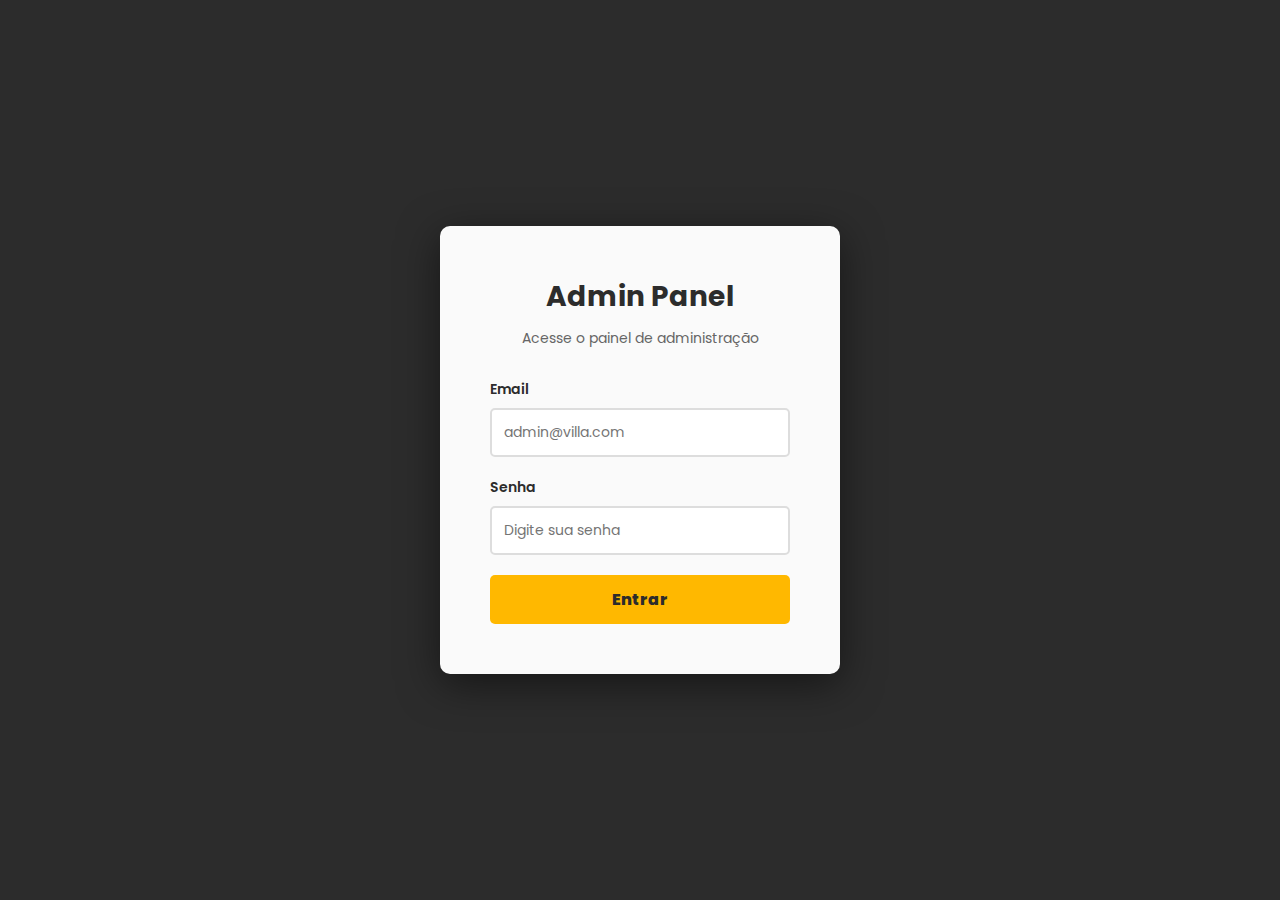
<file: admin-dashboard.html>
<!DOCTYPE html>
<html lang="pt-BR">
<head>
  <meta charset="UTF-8">
  <meta name="viewport" content="width=device-width, initial-scale=1.0">
  <title>Admin - Villa Agency</title>
  <link href="https://fonts.googleapis.com/css2?family=Poppins:wght@100;200;300;400;500;600;700;800;900&display=swap" rel="stylesheet">
  <link href="vendor/bootstrap/css/bootstrap.min.css" rel="stylesheet">
  <link rel="stylesheet" href="assets/css/fontawesome.css">
  <link rel="stylesheet" href="assets/css/templatemo-villa-agency.css">
  <style>
    :root {
      --accent: #ff6b35;
      --accent-dark: #e64a19;
      --panel-bg: rgba(255, 255, 255, 0.95);
      --card-bg: #ffffff;
      --text: #11131a;
      --muted: #5f6572;
      --border: #eceff4;
      --shadow: 0 25px 60px rgba(15, 22, 36, 0.12);
    }

    *,
    *::before,
    *::after {
      box-sizing: border-box;
    }

    body {
      margin: 0;
      font-family: 'Poppins', 'Segoe UI', sans-serif;
      background: linear-gradient(180deg, #f4f6fb 0%, #fdf0e6 60%, #f8f9ff 100%);
      color: var(--text);
      min-height: 100vh;
    }

    h1,
    h2,
    h3,
    h4,
    h5,
    h6 {
      margin: 0;
      font-weight: 600;
    }

    p {
      margin: 0;
      color: var(--muted);
    }

    button {
      font-family: inherit;
    }

    .admin-panel {
      display: grid;
      grid-template-columns: 280px 1fr;
      gap: 40px;
      min-height: 100vh;
      padding: 60px 48px;
    }

    .admin-sidebar {
      background: rgba(19, 23, 35, 0.95);
      border-radius: 28px;
      padding: 32px 24px;
      position: sticky;
      top: 30px;
      align-self: start;
      height: fit-content;
      box-shadow: 0 25px 60px rgba(12, 18, 31, 0.35);
    }

    .sidebar-title {
      color: #fff;
      font-size: 1.15rem;
      letter-spacing: 0.3px;
      margin-bottom: 24px;
      font-weight: 600;
    }

    .admin-sidebar a {
      display: flex;
      align-items: center;
      gap: 12px;
      color: #cfd4df;
      padding: 14px 16px;
      text-decoration: none;
      border-radius: 12px;
      font-weight: 500;
      margin-bottom: 6px;
      transition: all 0.3s ease;
    }

    .admin-sidebar a i {
      width: 20px;
      text-align: center;
    }

    .admin-sidebar a:hover,
    .admin-sidebar a.active {
      background: rgba(255, 255, 255, 0.08);
      color: #fff;
      border-left: 4px solid var(--accent);
      padding-left: 12px;
    }

    .logout-btn {
      display: block;
      width: calc(100% - 48px);
      margin: 30px auto 0;
      border-radius: 12px;
      border: none;
      font-weight: 600;
      padding: 12px 0;
      background: var(--accent);
      color: #fff;
      box-shadow: 0 12px 25px rgba(255, 99, 71, 0.3);
    }

    .admin-content {
      background: var(--panel-bg);
      border-radius: 32px;
      padding: 32px;
      box-shadow: var(--shadow);
      width: 100%;
    }

    .content-wrapper {
      max-width: 1200px;
      margin: 0 auto;
    }

    .admin-header {
      display: flex;
      justify-content: space-between;
      align-items: center;
      gap: 20px;
      flex-wrap: wrap;
      margin-bottom: 24px;
    }

    .eyebrow {
      text-transform: uppercase;
      letter-spacing: 0.2em;
      font-size: 0.75rem;
      color: var(--accent);
      margin-bottom: 6px;
    }

    .message {
      margin: 0 0 20px;
      padding: 14px 20px;
      border-radius: 12px;
      font-weight: 500;
      display: none;
    }

    .message.success {
      background: #e4f7ed;
      color: #1b6b28;
      display: block;
    }

    .message.error {
      background: #ffe6e9;
      color: #921c29;
      display: block;
    }

    .stats-grid {
      display: grid;
      grid-template-columns: repeat(auto-fit, minmax(210px, 1fr));
      gap: 18px;
      margin-bottom: 32px;
    }

    .stat-card {
      background: var(--card-bg);
      border-radius: 20px;
      padding: 20px;
      border: 1px solid var(--border);
      box-shadow: 0 20px 40px rgba(16, 24, 38, 0.08);
    }

    .stat-card .value {
      font-size: 2rem;
      color: var(--text);
      margin: 8px 0 6px;
    }

    .stat-card .label,
    .stat-card .muted-text {
      font-size: 0.9rem;
      color: var(--muted);
    }

    .btn-primary,
    .btn-secondary {
      cursor: pointer;
      transition: all 0.3s ease;
      border-radius: 999px;
      padding: 10px 26px;
      font-size: 0.95rem;
      border: none;
      font-weight: 600;
    }

    .btn-primary {
      background: linear-gradient(135deg, var(--accent), var(--accent-dark));
      color: #fff;
      box-shadow: 0 14px 30px rgba(255, 99, 71, 0.3);
    }

    .btn-primary:hover {
      transform: translateY(-1px);
      box-shadow: 0 18px 35px rgba(255, 99, 71, 0.35);
    }

    .btn-primary:focus-visible {
      outline: 2px solid rgba(255, 99, 71, 0.6);
      outline-offset: 3px;
    }

    .btn-secondary {
      background: transparent;
      border: 1px solid rgba(255, 99, 71, 0.35);
      color: var(--accent-dark);
    }

    .btn-secondary:hover {
      border-color: var(--accent);
      color: var(--accent);
    }

    .panel-section {
      margin-top: 20px;
      display: none;
    }

    .panel-section.active {
      display: block;
    }

    .section-heading h2 {
      margin-bottom: 6px;
    }

    .section-heading p {
      color: var(--muted);
      font-size: 0.95rem;
    }

    .form-section {
      background: var(--card-bg);
      padding: 28px;
      border-radius: 20px;
      box-shadow: 0 20px 40px rgba(21, 30, 40, 0.08);
      border: 1px solid #f0f0f5;
      margin-bottom: 26px;
    }

    .grid-2 {
      display: grid;
      grid-template-columns: repeat(auto-fit, minmax(220px, 1fr));
      gap: 16px;
    }

    .form-group label {
      font-weight: 500;
      color: var(--text);
      margin-bottom: 6px;
      display: block;
    }

    .form-group input,
    .form-group select {
      width: 100%;
      padding: 12px 14px;
      border-radius: 12px;
      border: 1px solid var(--border);
      background: #fafbff;
      font-size: 0.95rem;
    }

    .form-group input:focus,
    .form-group select:focus {
      outline: none;
      border-color: var(--accent);
      box-shadow: 0 0 0 3px rgba(255, 111, 73, 0.2);
      background: #fff;
    }

    .property-card {
      background: var(--card-bg);
      border-radius: 20px;
      padding: 18px;
      border: 1px solid var(--border);
      box-shadow: 0 20px 35px rgba(15, 24, 40, 0.08);
      display: flex;
      flex-direction: column;
      gap: 16px;
    }

    .property-card-main {
      display: flex;
      gap: 18px;
      align-items: flex-start;
    }

    .property-card img {
      width: 140px;
      height: 110px;
      border-radius: 16px;
      object-fit: cover;
      flex-shrink: 0;
      background: #f0f0f5;
    }

    .property-info h5 {
      font-size: 1.15rem;
      color: var(--text);
      margin-bottom: 6px;
    }

    .property-info .price {
      color: var(--accent-dark);
      font-weight: 600;
      margin-bottom: 6px;
    }

    .property-category {
      display: inline-block;
      font-size: 0.75rem;
      padding: 4px 10px;
      border-radius: 999px;
      background: rgba(255, 111, 73, 0.15);
      color: var(--accent-dark);
      margin-bottom: 8px;
      letter-spacing: 0.4px;
      text-transform: uppercase;
    }

    .property-info p {
      margin-bottom: 4px;
      font-size: 0.9rem;
      color: var(--muted);
    }

    .property-card-footer {
      display: flex;
      justify-content: space-between;
      gap: 16px;
      flex-wrap: wrap;
      align-items: center;
    }

    .property-meta {
      font-size: 0.85rem;
      color: var(--muted);
      margin-bottom: 2px;
    }

    .btn-delete {
      background: #d32f2f;
      color: #fff;
      padding: 9px 24px;
      border: none;
      border-radius: 12px;
    }

    .btn-delete:hover {
      background: #b71c1c;
    }

    .btn-edit {
      background: #2196f3;
      color: #fff;
      padding: 9px 24px;
      border: none;
      border-radius: 12px;
      margin-right: 8px;
    }

    .btn-edit:hover {
      background: #1976d2;
    }

    .cards-grid {
      display: grid;
      grid-template-columns: repeat(auto-fit, minmax(280px, 1fr));
      gap: 20px;
      margin-top: 10px;
    }

    .contracts-grid {
      display: grid;
      grid-template-columns: repeat(auto-fit, minmax(320px, 1fr));
      gap: 24px;
      margin-top: 12px;
    }

    .contracts-list {
      margin-top: 26px;
      display: grid;
      grid-template-columns: repeat(auto-fit, minmax(320px, 1fr));
      gap: 24px;
    }

    .contract-card {
      background: var(--card-bg);
      border: 1px solid var(--border);
      border-radius: 20px;
      padding: 20px;
      box-shadow: 0 15px 30px rgba(12, 16, 26, 0.08);
      display: flex;
      flex-direction: column;
      gap: 10px;
    }

    .contract-card strong {
      font-size: 1rem;
      color: var(--text);
      display: block;
      margin-bottom: 4px;
    }

    .contract-card .contract-number {
      font-size: 0.75rem;
      letter-spacing: 0.2em;
      text-transform: uppercase;
      color: var(--muted);
      display: inline-block;
      margin-bottom: 4px;
    }

    .contract-meta {
      font-size: 0.9rem;
      color: var(--muted);
    }

    .empty-state {
      color: var(--muted);
      font-size: 1rem;
      text-align: center;
      padding: 30px 10px;
      background: #fff8f3;
      border-radius: 16px;
      border: 1px dashed rgba(255, 111, 73, 0.4);
    }

    .customer-table {
      width: 100%;
      border-collapse: collapse;
      min-width: 320px;
    }

    .customer-table thead {
      background: #171c2b;
      color: #fff;
    }

    .customer-table th,
    .customer-table td {
      padding: 16px;
      text-align: left;
    }

    .customer-table tbody tr {
      border-bottom: 1px solid var(--border);
    }

    .customer-table tbody tr:last-child {
      border-bottom: none;
    }

    .customer-table tbody tr:hover {
      background: #fdf2ec;
    }

    .table-responsive {
      overflow-x: auto;
      border-radius: 18px;
      border: 1px solid #f0f0f5;
      background: #fff;
      box-shadow: 0 20px 45px rgba(12, 16, 24, 0.08);
    }

    @media (max-width: 1040px) {
      .admin-panel {
        grid-template-columns: 260px 1fr;
        padding: 40px 32px;
      }
    }

    @media (max-width: 768px) {
      .admin-panel {
        grid-template-columns: 1fr;
        padding: 30px 20px;
      }

      .admin-sidebar {
        position: relative;
        width: 100%;
        top: auto;
        box-shadow: 0 20px 40px rgba(12, 16, 24, 0.12);
        order: 2;
        margin-top: 20px;
      }

      .admin-content {
        order: 1;
        padding: 24px;
      }

      .property-card-main {
        flex-direction: column;
        align-items: flex-start;
      }

      .property-card img {
        width: 100%;
        height: 170px;
      }

      .property-card-footer {
        flex-direction: column;
        align-items: flex-start;
      }
    }
  </style>
</head>
<body>

<div class="admin-panel">
  <div class="admin-sidebar">
    <h3 class="sidebar-title">Painel Administrativo</h3>
    <a href="#" class="menu-item active" data-section="properties">
      <i class="fas fa-home"></i> Gerenciar Imóveis
    </a>
    <a href="#" class="menu-item" data-section="customers">
      <i class="fas fa-users"></i> Visualizar Clientes
    </a>
    <a href="#" class="menu-item" data-section="contracts">
      <i class="fas fa-file-contract"></i> Gerenciar Contratos
    </a>
    <a href="#" class="menu-item" data-section="brokers">
      <i class="fas fa-user-tie"></i> Gerenciar Corretores
    </a>
    
    <button class="btn-primary logout-btn" onclick="logout()">
      <i class="fas fa-sign-out-alt"></i> Logout
    </button>
  </div>

  <div class="admin-content">
    
    <div class="content-wrapper">
    
      <div class="admin-header">
        <div>
          <p class="eyebrow">Painel operacional</p>
          <h1>Painel de Administrador</h1>
        </div>
        <button type="button" class="btn-secondary" onclick="refreshDashboard()">Sincronizar painel</button>
      </div>

      <div class="message" id="message"></div>

      <div class="stats-grid">
        <!-- Cards de estatísticas podem ser ativados no futuro -->
      </div>

      <div class="panel-section active" id="properties-section">
        <div class="section-heading">
          <h2>Gerenciar Imóveis</h2>
          <p>Cadastre novos imóveis, acompanhe o catálogo e remova registros quando necessário.</p>
        </div>
        
        <div class="form-section">
          <h3 id="form-title">Adicionar Novo Imóvel</h3>
          <input type="hidden" id="property-id">
          <div class="grid-2">
            <div class="form-group">
              <label for="title">Título</label>
              <input type="text" id="title" placeholder="Ex: 18 Old Street Miami">
            </div>
            <div class="form-group">
              <label for="price">Preço</label>
              <input type="text" id="price" placeholder="Ex: $2.264.000">
            </div>
          </div>
          <div class="grid-2">
            <div class="form-group">
              <label for="category">Categoria</label>
              <input type="text" id="category" placeholder="Ex: Luxury Villa">
            </div>
            <div class="form-group">
              <label for="type">Tipo de Filtro</label>
              <select id="type">
                <option value="adv">Apartamento</option>
                <option value="str">Casa</option>
                
              </select>
            </div>
          </div>
          <div class="grid-2">
            <div class="form-group">
              <label for="bedrooms">Quartos</label>
              <input type="number" id="bedrooms" value="4">
            </div>
            <div class="form-group">
              <label for="bathrooms">Banheiros</label>
              <input type="number" id="bathrooms" value="3">
            </div>
          </div>
          <div class="grid-2">
            <div class="form-group">
              <label for="area">Área (ex: 225m2)</label>
              <input type="text" id="area" placeholder="Ex: 225m2">
            </div>
            <div class="form-group">
              <label for="floor">Andar</label>
              <input type="text" id="floor" placeholder="Ex: 3">
            </div>
          </div>
          <div class="grid-2">
            <div class="form-group">
              <label for="parking">Vagas de Garagem</label>
              <input type="text" id="parking" placeholder="Ex: 6 spots">
            </div>
            <div class="form-group">
              <label for="image">URL da Imagem</label>
              <input type="text" id="image" placeholder="Ex: assets/images/property-01.jpg">
            </div>
          </div>
          <div class="form-group">
            <label for="description">Descrição do Imóvel</label>
            <textarea id="description" rows="3" placeholder="Resumo do imóvel para a página de detalhes" style="width: 100%; border-radius: 12px; border: 1px solid var(--border); padding: 12px 14px; background:#fafbff; font-size:0.95rem;"></textarea>
          </div>
          <button class="btn-primary" id="submit-btn" onclick="submitProperty()">Adicionar Imóvel</button>
          <button class="btn-secondary" id="cancel-btn" onclick="cancelEdit()" style="display: none;">Cancelar</button>
        </div>

        <h3>Imóveis Cadastrados</h3>
        <div id="properties-list" class="cards-grid"></div>
      </div>

      <div class="panel-section" id="customers-section">
        <div class="section-heading">
          <h2>Clientes Cadastrados</h2>
          <p>Últimos cadastros e contatos armazenados</p>
        </div>
        <div class="table-responsive">
          <table class="customer-table">
            <thead>
              <tr>
                <th>Email</th>
                <th>Data de Cadastro</th>
              </tr>
            </thead>
            <tbody id="customers-list">
            </tbody>
          </table>
        </div>
      </div>

      <div class="panel-section" id="contracts-section">
        <div class="section-heading">
          <h2>Contratos administrativos</h2>
          <p>Registre contratos de venda ou aluguel sem impactar diretamente a página pública.</p>
        </div>

        <div class="contracts-grid">
          <div class="form-section contract-form">
            <h3>Contrato de Venda</h3>
            <div class="grid-2">
              <div class="form-group">
                <label for="contract-sale-number">Número do contrato</label>
                <input type="text" id="contract-sale-number" placeholder="Ex: VEN-0041">
              </div>
              <div class="form-group">
                <label for="contract-sale-client">Comprador</label>
                <input type="text" id="contract-sale-client" placeholder="Nome do comprador">
              </div>
            </div>
            <div class="grid-2">
              <div class="form-group">
                <label for="contract-sale-property">Propriedade</label>
                <input type="text" id="contract-sale-property" placeholder="Referência do imóvel">
              </div>
              <div class="form-group">
                <label for="contract-sale-value">Valor da venda</label>
                <input type="text" id="contract-sale-value" placeholder="Ex: $1.250.000">
              </div>
            </div>
            <div class="grid-2">
              <div class="form-group">
                <label for="contract-sale-closing">Data de fechamento</label>
                <input type="date" id="contract-sale-closing">
              </div>
              <div class="form-group">
                <label for="contract-sale-notes">Observações</label>
                <input type="text" id="contract-sale-notes" placeholder="Ex: pagamento em parcelas">
              </div>
            </div>
            <button class="btn-primary" onclick="addSaleContract()">Cadastrar contrato de venda</button>
          </div>

          <div class="form-section contract-form">
            <h3>Contrato de Aluguel</h3>
            <div class="grid-2">
              <div class="form-group">
                <label for="contract-rent-number">Número do contrato</label>
                <input type="text" id="contract-rent-number" placeholder="Ex: ALU-203">
              </div>
              <div class="form-group">
                <label for="contract-rent-client">Inquilino</label>
                <input type="text" id="contract-rent-client" placeholder="Nome do inquilino">
              </div>
            </div>
            <div class="grid-2">
              <div class="form-group">
                <label for="contract-rent-property">Propriedade</label>
                <input type="text" id="contract-rent-property" placeholder="Referência do imóvel">
              </div>
              <div class="form-group">
                <label for="contract-rent-rent-value">Valor mensal</label>
                <input type="text" id="contract-rent-rent-value" placeholder="Ex: $4.200">
              </div>
            </div>
            <div class="grid-2">
              <div class="form-group">
                <label for="contract-rent-start">Data de início</label>
                <input type="date" id="contract-rent-start">
              </div>
              <div class="form-group">
                <label for="contract-rent-end">Data de término</label>
                <input type="date" id="contract-rent-end">
              </div>
            </div>
            <div class="grid-2">
              <div class="form-group">
                <label for="contract-rent-deposit">Depósito</label>
                <input type="text" id="contract-rent-deposit" placeholder="Ex: $8.400">
              </div>
              <div class="form-group">
                <label for="contract-rent-notes">Observações</label>
                <input type="text" id="contract-rent-notes" placeholder="Ex: multa rescisória">
              </div>
            </div>
            <button class="btn-primary" onclick="addRentContract()">Cadastrar contrato de aluguel</button>
          </div>
        </div>

        <div class="contracts-list">
          <div>
            <h3>Contratos de Venda</h3>
            <div id="contracts-sale-list" class="cards-grid"></div>
          </div>
          <div>
            <h3>Contratos de Aluguel</h3>
            <div id="contracts-rent-list" class="cards-grid"></div>
          </div>
        </div>
      </div>

      <div class="panel-section" id="brokers-section">
        <div class="section-heading">
          <h2>Gerenciar Corretores</h2>
          <p>Cadastre novos corretores, acompanhe a equipe e remova registros quando necessário.</p>
        </div>

        <div class="form-section">
          <h3>Adicionar Novo Corretor</h3>
          <div class="grid-2">
            <div class="form-group">
              <label for="broker-name">Nome</label>
              <input type="text" id="broker-name" placeholder="Ex: João Silva">
            </div>
            <div class="form-group">
              <label for="broker-email">E-mail</label>
              <input type="email" id="broker-email" placeholder="Ex: joao@atlasimoveis.com">
            </div>
          </div>
          <div class="grid-2">
            <div class="form-group">
              <label for="broker-phone">Telefone</label>
              <input type="text" id="broker-phone" placeholder="Ex: (11) 99999-9999">
            </div>
            <div class="form-group">
              <label for="broker-specialty">Especialidade</label>
              <input type="text" id="broker-specialty" placeholder="Ex: Vendas de Apartamentos">
            </div>
          </div>
          <div class="form-group">
            <label for="broker-password">Senha Inicial</label>
            <input type="password" id="broker-password" placeholder="Senha para login (mínimo 4 caracteres)" required>
            <small style="color: #666; font-size: 12px;">O corretor poderá alterar esta senha após o primeiro login</small>
          </div>
          <button class="btn-primary" onclick="addBroker()">Adicionar Corretor</button>
        </div>

        <h3>Corretores Cadastrados</h3>
        <div id="brokers-list" class="cards-grid"></div>
      </div>

    </div>
  </div>
</div>

<script>
  if (!localStorage.getItem('adminLoggedIn')) {
    window.location.href = 'admin-login.html';
  }

  class PropertiesManager {
    getAllProperties() {
      const raw = JSON.parse(localStorage.getItem('properties') || '[]');
      // Garante que todo imóvel tenha um status padrão
      return raw.map(p => ({
        status: 'disponivel',
        ...p,
        status: p.status || 'disponivel'
      }));
    }

    addProperty(newProperty) {
      const properties = this.getAllProperties();
      const id = Math.max(...properties.map(p => p.id), 0) + 1;
      const property = { id, status: 'disponivel', ...newProperty };
      properties.push(property);
      localStorage.setItem('properties', JSON.stringify(properties));
      return property;
    }

    updateProperty(id, updatedProperty) {
      const properties = this.getAllProperties();
      const index = properties.findIndex(p => p.id === id);
      if (index !== -1) {
        properties[index] = { ...properties[index], ...updatedProperty };
        localStorage.setItem('properties', JSON.stringify(properties));
        return true;
      }
      return false;
    }

    deleteProperty(id) {
      const properties = this.getAllProperties();
      const filtered = properties.filter(p => p.id !== id);
      localStorage.setItem('properties', JSON.stringify(filtered));
      return true;
    }
  }

  class ContractsManager {
    constructor(key) {
      this.key = key;
    }

    getAll() {
      return JSON.parse(localStorage.getItem(this.key) || '[]');
    }

    save(list) {
      localStorage.setItem(this.key, JSON.stringify(list));
    }

    add(entry) {
      const current = this.getAll();
      const nextId = current.length ? Math.max(...current.map(item => item.id)) + 1 : 1;
      const newEntry = { id: nextId, ...entry };
      current.push(newEntry);
      this.save(current);
      return newEntry;
    }

    remove(id) {
      const filtered = this.getAll().filter(item => item.id !== id);
      this.save(filtered);
      return filtered;
    }
  }

  class BrokersManager {
    getAll() {
      return JSON.parse(localStorage.getItem('brokers') || '[]');
    }

    save(list) {
      localStorage.setItem('brokers', JSON.stringify(list));
    }

    add(entry) {
      const current = this.getAll();
      const nextId = current.length ? Math.max(...current.map(item => item.id)) + 1 : 1;
      const newEntry = { id: nextId, ...entry };
      current.push(newEntry);
      this.save(current);
      return newEntry;
    }

    remove(id) {
      const filtered = this.getAll().filter(item => item.id !== id);
      this.save(filtered);
      return filtered;
    }
  }

  const propertiesManager = new PropertiesManager();
  const contractsManager = {
    sale: new ContractsManager('contracts-sale'),
    rent: new ContractsManager('contracts-rent')
  };
  const brokersManager = new BrokersManager();

  const statsElements = {
    properties: document.getElementById('stat-properties'),
    customers: document.getElementById('stat-customers'),
    lastActivity: document.getElementById('stat-last-activity'),
    contracts: document.getElementById('stat-contracts')
  };

  document.querySelectorAll('.menu-item').forEach(item => {
    item.addEventListener('click', (e) => {
      e.preventDefault();
      document.querySelectorAll('.menu-item').forEach(m => m.classList.remove('active'));
      document.querySelectorAll('.panel-section').forEach(s => s.classList.remove('active'));

      item.classList.add('active');
      const section = item.getAttribute('data-section') + '-section';
      const target = document.getElementById(section);
      if (target) target.classList.add('active');

      if (item.getAttribute('data-section') === 'customers') {
        loadCustomers();
      }

      if (item.getAttribute('data-section') === 'contracts') {
        loadContracts();
      }

      if (item.getAttribute('data-section') === 'brokers') {
        loadBrokers();
      }
    });
  });

  function getCustomers() {
    return JSON.parse(localStorage.getItem('customers') || '[]');
  }

  function submitProperty() {
    const id = document.getElementById('property-id').value;
    const title = document.getElementById('title').value;
    const price = document.getElementById('price').value;
    const category = document.getElementById('category').value;
    const type = document.getElementById('type').value;
    const bedrooms = parseInt(document.getElementById('bedrooms').value);
    const bathrooms = parseInt(document.getElementById('bathrooms').value);
    const area = document.getElementById('area').value;
    const floor = document.getElementById('floor').value;
    const parking = document.getElementById('parking').value;
    const image = document.getElementById('image').value;
    const description = document.getElementById('description').value;

    if (!title || !price || !category) {
      showMessage('Por favor, preencha os campos obrigatórios', 'error');
      return;
    }

    const updatedProperty = {
      image,
      category,
      price,
      title,
      bedrooms,
      bathrooms,
      area,
      floor,
      parking,
      type,
      description
    };

    if (id) {
      const success = propertiesManager.updateProperty(parseInt(id), updatedProperty);
      if (success) {
        showMessage('Imóvel atualizado com sucesso!', 'success');
      } else {
        showMessage('Erro ao atualizar imóvel', 'error');
        return;
      }
    } else {
      propertiesManager.addProperty(updatedProperty);
      showMessage('Imóvel adicionado com sucesso!', 'success');
    }

    cancelEdit();
    loadProperties();
    window.dispatchEvent(new Event('storage'));
  }

  function deleteProperty(id) {
    if (!confirm('Tem certeza que deseja deletar este imóvel?')) return;

    propertiesManager.deleteProperty(id);
    showMessage('Imóvel deletado com sucesso!', 'success');
    loadProperties();
    window.dispatchEvent(new Event('storage'));
  }

  function addSaleContract() {
    const number = document.getElementById('contract-sale-number').value.trim();
    const client = document.getElementById('contract-sale-client').value.trim();
    const property = document.getElementById('contract-sale-property').value.trim();
    const value = document.getElementById('contract-sale-value').value.trim();
    const closingDate = document.getElementById('contract-sale-closing').value;
    const notes = document.getElementById('contract-sale-notes').value.trim();

    if (!number || !client || !property || !value) {
      showMessage('Preencha os campos essenciais do contrato de venda.', 'error');
      return;
    }

    contractsManager.sale.add({
      number,
      client,
      property,
      value,
      closingDate,
      notes
    });

    document.getElementById('contract-sale-number').value = '';
    document.getElementById('contract-sale-client').value = '';
    document.getElementById('contract-sale-property').value = '';
    document.getElementById('contract-sale-value').value = '';
    document.getElementById('contract-sale-closing').value = '';
    document.getElementById('contract-sale-notes').value = '';

    showMessage('Contrato de venda cadastrado com sucesso!', 'success');
    loadContracts();
    window.dispatchEvent(new Event('storage'));
  }

  function addRentContract() {
    const number = document.getElementById('contract-rent-number').value.trim();
    const client = document.getElementById('contract-rent-client').value.trim();
    const property = document.getElementById('contract-rent-property').value.trim();
    const monthlyValue = document.getElementById('contract-rent-rent-value').value.trim();
    const startDate = document.getElementById('contract-rent-start').value;
    const endDate = document.getElementById('contract-rent-end').value;
    const deposit = document.getElementById('contract-rent-deposit').value.trim();
    const notes = document.getElementById('contract-rent-notes').value.trim();

    if (!number || !client || !property || !monthlyValue || !startDate || !endDate) {
      showMessage('Informe os dados completos do contrato de aluguel.', 'error');
      return;
    }

    contractsManager.rent.add({
      number,
      client,
      property,
      monthlyValue,
      startDate,
      endDate,
      deposit,
      notes
    });

    document.getElementById('contract-rent-number').value = '';
    document.getElementById('contract-rent-client').value = '';
    document.getElementById('contract-rent-property').value = '';
    document.getElementById('contract-rent-rent-value').value = '';
    document.getElementById('contract-rent-start').value = '';
    document.getElementById('contract-rent-end').value = '';
    document.getElementById('contract-rent-deposit').value = '';
    document.getElementById('contract-rent-notes').value = '';

    showMessage('Contrato de aluguel cadastrado com sucesso!', 'success');
    loadContracts();
    window.dispatchEvent(new Event('storage'));
  }

  function deleteContract(type, id) {
    if (!confirm('Tem certeza que deseja deletar este contrato?')) return;
    const manager = contractsManager[type];
    if (!manager) return;

    manager.remove(id);
    showMessage('Contrato removido com sucesso!', 'success');
    loadContracts();
    window.dispatchEvent(new Event('storage'));
  }

  function addBroker() {
    const name = document.getElementById('broker-name').value.trim();
    const email = document.getElementById('broker-email').value.trim();
    const phone = document.getElementById('broker-phone').value.trim();
    const specialty = document.getElementById('broker-specialty').value.trim();
    const password = document.getElementById('broker-password').value.trim();

    if (!name || !email) {
      showMessage('Preencha os campos essenciais do corretor (Nome e E-mail).', 'error');
      return;
    }

    if (!password || password.length < 4) {
      showMessage('A senha deve ter no mínimo 4 caracteres.', 'error');
      return;
    }

    // Verifica se o email já existe no sistema de usuários
    const usuarios = JSON.parse(localStorage.getItem('sistema_usuarios') || '[]');
    if (usuarios.find(u => u.email === email)) {
      showMessage('Este e-mail já está cadastrado no sistema!', 'error');
      return;
    }

    // Adiciona na lista de corretores (brokers)
    brokersManager.add({
      name,
      email,
      phone,
      specialty
    });

    // Cria também um usuário no sistema_usuarios com perfil "corretor"
    const novoUsuario = {
      nome: name,
      email: email,
      senha: password,
      perfil: "corretor",
      telefone: phone,
      especialidade: specialty,
      dataCadastro: new Date().toLocaleDateString()
    };

    usuarios.push(novoUsuario);
    localStorage.setItem('sistema_usuarios', JSON.stringify(usuarios));

    // Limpa os campos
    document.getElementById('broker-name').value = '';
    document.getElementById('broker-email').value = '';
    document.getElementById('broker-phone').value = '';
    document.getElementById('broker-specialty').value = '';
    document.getElementById('broker-password').value = '';

    showMessage('Corretor adicionado com sucesso! Ele já pode fazer login com o e-mail e senha cadastrados.', 'success');
    loadBrokers();
    window.dispatchEvent(new Event('storage'));
  }

  function deleteBroker(id) {
    if (!confirm('Tem certeza que deseja deletar este corretor? Isso também removerá o acesso de login dele.')) return;

    // Busca o corretor antes de remover para pegar o email
    const brokers = brokersManager.getAll();
    const broker = brokers.find(b => b.id === id);
    
    if (broker) {
      // Remove também do sistema_usuarios
      const usuarios = JSON.parse(localStorage.getItem('sistema_usuarios') || '[]');
      const usuariosFiltrados = usuarios.filter(u => u.email !== broker.email);
      localStorage.setItem('sistema_usuarios', JSON.stringify(usuariosFiltrados));
    }

    brokersManager.remove(id);
    showMessage('Corretor removido com sucesso!', 'success');
    loadBrokers();
    window.dispatchEvent(new Event('storage'));
  }

  function loadBrokers() {
    const brokers = brokersManager.getAll();
    const list = document.getElementById('brokers-list');

    if (brokers.length === 0) {
      list.innerHTML = '<p class="empty-state">Nenhum corretor cadastrado</p>';
      return;
    }

    list.innerHTML = brokers.map(broker => `
      <div class="property-card">
        <div class="property-info">
          <h5>${broker.name || 'Corretor sem nome'}</h5>
          <p class="contract-meta">Email: ${broker.email || '—'}</p>
          <p class="contract-meta">Telefone: ${broker.phone || '—'}</p>
          <p class="contract-meta">Especialidade: ${broker.specialty || '—'}</p>
        </div>
        <div class="property-card-footer">
          <button class="btn-delete" onclick="deleteBroker(${broker.id})">Remover</button>
        </div>
      </div>
    `).join('');
  }

  function formatDate(value) {
    if (!value) return '—';
    const parsed = new Date(value);
    if (Number.isNaN(parsed.getTime())) return value;
    return parsed.toLocaleDateString('pt-BR');
  }

  function updateStats() {
    if (!statsElements.properties) return;

    const properties = propertiesManager.getAllProperties();
    const customers = getCustomers();
    const sale = contractsManager.sale.getAll();
    const rent = contractsManager.rent.getAll();
    const now = new Date();

    statsElements.properties.textContent = properties.length;
    statsElements.customers.textContent = customers.length;
    statsElements.lastActivity.textContent = now.toLocaleString('pt-BR', {
      dateStyle: 'short',
      timeStyle: 'short'
    });

    if (statsElements.contracts) {
      statsElements.contracts.textContent = sale.length + rent.length;
    }
  }

  function loadProperties() {
    const properties = propertiesManager.getAllProperties();
    const list = document.getElementById('properties-list');

    if (properties.length === 0) {
      list.innerHTML = '<p class="empty-state">Nenhum imóvel cadastrado</p>';
      updateStats();
      return;
    }

    list.innerHTML = properties.map(prop => {
      const imageUrl = prop.image || 'assets/images/property-01.jpg';
      const category = prop.category || 'Sem categoria';
      const priceText = prop.price || '—';
      const typeLabel = prop.type || '—';
      const bedrooms = prop.bedrooms ?? '—';
      const bathrooms = prop.bathrooms ?? '—';
      const area = prop.area || '—';
      const floor = prop.floor || '—';
      const parking = prop.parking || '—';
      const description = prop.description || '';

      return `
        <div class="property-card">
          <div class="property-card-main">
            <img src="${imageUrl}" alt="${prop.title || 'Imóvel'}">
            <div class="property-info">
              <span class="property-category">${category}</span>
              <h5>${prop.title || 'Imóvel sem título'}</h5>
              <p class="price">${priceText}</p>
              <p>${typeLabel}</p>
              ${description ? `<p class="property-meta">${description.substring(0, 90)}${description.length > 90 ? '...' : ''}</p>` : ''}
            </div>
          </div>
          <div class="property-card-footer">
            <div>
              <p class="property-meta">Quartos ${bedrooms} • Banheiros ${bathrooms}</p>
              <p class="property-meta">Área ${area} • Andar ${floor} • Vagas ${parking}</p>
            </div>
            <button class="btn-edit" onclick="editProperty(${prop.id})">Editar</button>
            <button class="btn-delete" onclick="deleteProperty(${prop.id})">Deletar</button>
          </div>
        </div>
      `;
    }).join('');

    updateStats();
  }

  function loadCustomers() {
    const customers = getCustomers();
    const list = document.getElementById('customers-list');

    if (customers.length === 0) {
      list.innerHTML = '<tr><td colspan="2">Nenhum cliente cadastrado</td></tr>';
      updateStats();
      return;
    }

    list.innerHTML = customers.map(customer => `
      <tr>
        <td>${customer.email}</td>
        <td>${new Date(customer.date).toLocaleString('pt-BR')}</td>
      </tr>
    `).join('');

    updateStats();
  }

  function loadContracts() {
    const saleContracts = contractsManager.sale.getAll();
    const rentContracts = contractsManager.rent.getAll();
    const saleList = document.getElementById('contracts-sale-list');
    const rentList = document.getElementById('contracts-rent-list');

    if (saleContracts.length === 0) {
      saleList.innerHTML = '<p class="empty-state">Nenhum contrato de venda cadastrado</p>';
    } else {
      saleList.innerHTML = saleContracts.reverse().map(contract => `
        <div class="contract-card">
          <span class="contract-number">${contract.number || `VEN-${contract.id}`}</span>
          <strong>${contract.property || 'Imóvel não identificado'}</strong>
          <p class="contract-meta">Comprador: ${contract.client || '—'}</p>
          <p class="contract-meta">Valor: ${contract.value || '—'}</p>
          <p class="contract-meta">Fechamento: ${formatDate(contract.closingDate)}</p>
          ${contract.notes ? `<p class="contract-meta">${contract.notes}</p>` : ''}
          <button class="btn-delete" onclick="deleteContract('sale', ${contract.id})">Remover</button>
        </div>
      `).join('');
    }

    if (rentContracts.length === 0) {
      rentList.innerHTML = '<p class="empty-state">Nenhum contrato de aluguel cadastrado</p>';
    } else {
      rentList.innerHTML = rentContracts.reverse().map(contract => `
        <div class="contract-card">
          <span class="contract-number">${contract.number || `ALU-${contract.id}`}</span>
          <strong>${contract.property || 'Imóvel não identificado'}</strong>
          <p class="contract-meta">Inquilino: ${contract.client || '—'}</p>
          <p class="contract-meta">Valor mensal: ${contract.monthlyValue || '—'}</p>
          <p class="contract-meta">Período: ${formatDate(contract.startDate)} – ${formatDate(contract.endDate)}</p>
          <p class="contract-meta">Depósito: ${contract.deposit || '—'}</p>
          ${contract.notes ? `<p class="contract-meta">${contract.notes}</p>` : ''}
          <button class="btn-delete" onclick="deleteContract('rent', ${contract.id})">Remover</button>
        </div>
      `).join('');
    }

    updateStats();
  }

  function refreshDashboard() {
    loadProperties();
    loadCustomers();
    loadContracts();
  }

  window.addEventListener('storage', () => {
    refreshDashboard();
  });

  function showMessage(text, type) {
    const messageEl = document.getElementById('message');
    messageEl.textContent = text;
    messageEl.className = 'message ' + type;
    setTimeout(() => {
      messageEl.className = 'message';
    }, 3000);
  }

  function editProperty(id) {
    const properties = propertiesManager.getAllProperties();
    const property = properties.find(p => p.id === id);
    if (!property) return;

    // Populate form fields
    document.getElementById('property-id').value = property.id;
    document.getElementById('title').value = property.title || '';
    document.getElementById('price').value = property.price || '';
    document.getElementById('category').value = property.category || '';
    document.getElementById('type').value = property.type || 'adv';
    document.getElementById('bedrooms').value = property.bedrooms || 4;
    document.getElementById('bathrooms').value = property.bathrooms || 3;
    document.getElementById('area').value = property.area || '';
    document.getElementById('floor').value = property.floor || '';
    document.getElementById('parking').value = property.parking || '';
    document.getElementById('image').value = property.image || '';
    document.getElementById('description').value = property.description || '';

    // Update UI
    document.getElementById('form-title').textContent = 'Editar Imóvel';
    document.getElementById('submit-btn').textContent = 'Editar Imóvel';
    document.getElementById('cancel-btn').style.display = 'inline-block';
  }

  function cancelEdit() {
    // Clear form
    document.getElementById('property-id').value = '';
    document.querySelectorAll('#properties-section .form-section input[type="text"], #properties-section .form-section input[type="number"]').forEach(input => input.value = '');
    document.getElementById('bedrooms').value = '4';
    document.getElementById('bathrooms').value = '3';
    document.getElementById('type').value = 'adv';
    document.getElementById('description').value = '';

    // Reset UI
    document.getElementById('form-title').textContent = 'Adicionar Novo Imóvel';
    document.getElementById('submit-btn').textContent = 'Adicionar Imóvel';
    document.getElementById('cancel-btn').style.display = 'none';
  }

  function logout() {
    localStorage.removeItem('adminLoggedIn');
    window.location.href = 'admin-login.html';
  }

  refreshDashboard();
</script>

</body>
</html>
</file>
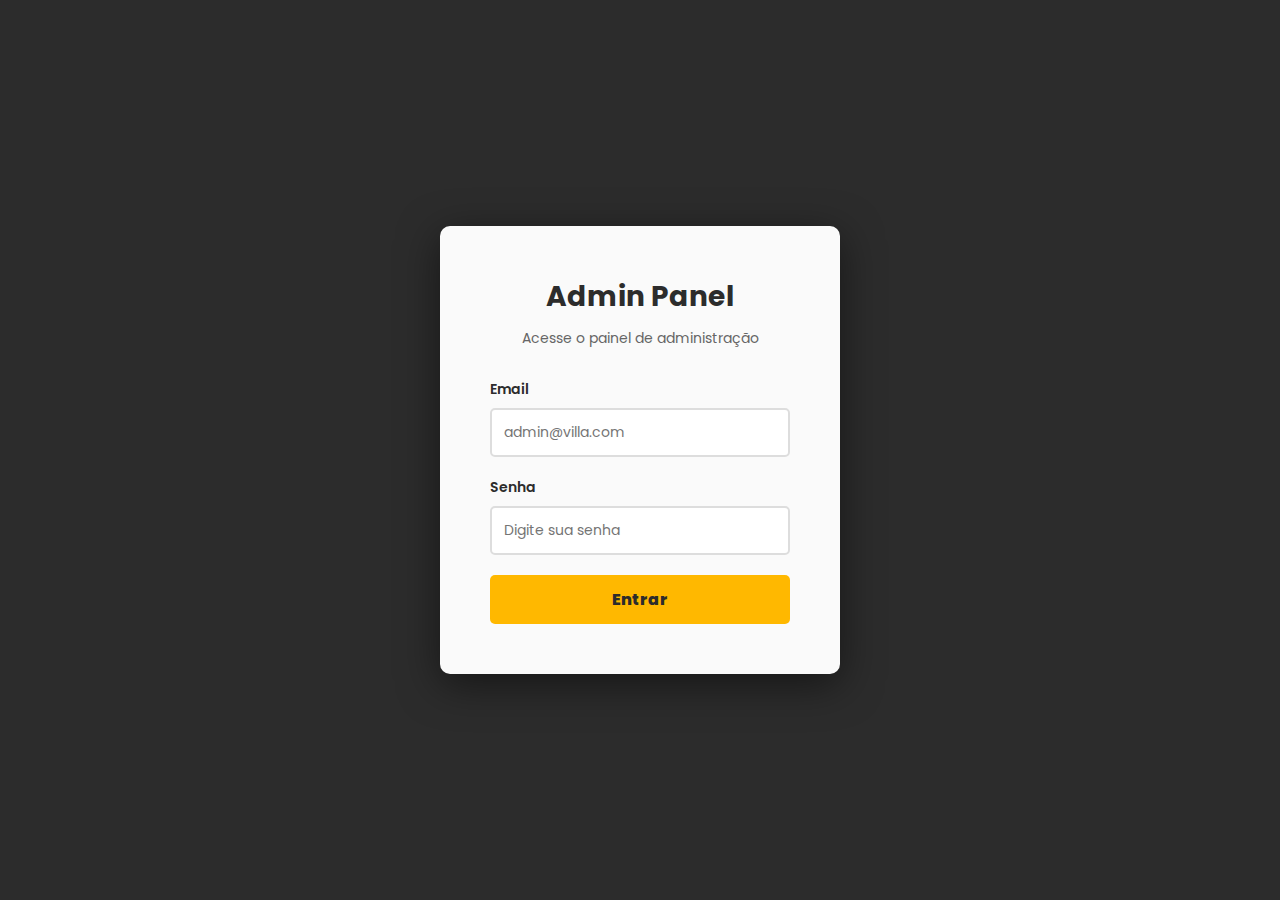
<file: admin-login.html>
<!DOCTYPE html>
<html lang="pt-BR">
<head>
  <meta charset="UTF-8">
  <meta name="viewport" content="width=device-width, initial-scale=1.0">
  <title>Admin Login | Villa Agency</title>
  <link href="https://fonts.googleapis.com/css2?family=Poppins:wght@400;600;800&display=swap" rel="stylesheet">
  <style>
    * {
      margin: 0;
      padding: 0;
      box-sizing: border-box;
      font-family: 'Poppins', sans-serif;
    }

    body {
      height: 100vh;
      /* Mudança: Fundo agora é o Cinza Escuro da paleta */
      background: #2C2C2C; 
      display: flex;
      justify-content: center;
      align-items: center;
    }

    .admin-login-container {
      /* Mudança: Fundo do card agora é o Cinza Claro/Off-white da paleta */
      background: #FAFAFA;
      padding: 50px;
      border-radius: 10px;
      box-shadow: 0 10px 40px rgba(0, 0, 0, 0.5); /* Sombra levemente mais escura para contraste */
      width: 400px;
    }

    .admin-login-container h1 {
      /* Mudança: Texto principal na cor escura da paleta */
      color: #2C2C2C;
      margin-bottom: 10px;
      text-align: center;
      font-size: 28px;
    }

    .admin-login-container p {
      color: #666;
      text-align: center;
      margin-bottom: 30px;
      font-size: 14px;
    }

    .form-group {
      margin-bottom: 20px;
    }

    .form-group label {
      display: block;
      margin-bottom: 8px;
      /* Mudança: Labels na cor escura da paleta */
      color: #2C2C2C;
      font-weight: 600;
      font-size: 14px;
    }

    .form-group input {
      width: 100%;
      padding: 12px;
      border: 2px solid #ddd;
      border-radius: 5px;
      font-size: 14px;
      transition: border-color 0.3s;
      background-color: #fff;
    }

    .form-group input:focus {
      outline: none;
      /* Mudança: Cor da borda ao focar agora é o Amarelo/Laranja */
      border-color: #FFB800;
    }

    .login-btn {
      width: 100%;
      padding: 12px;
      /* Mudança: Botão agora é o Amarelo/Laranja sólido */
      background: #FFB800;
      /* Mudança: Texto do botão escuro para melhor contraste com o amarelo */
      color: #2C2C2C; 
      border: none;
      border-radius: 5px;
      font-weight: 800; /* Aumentei levemente o peso para destacar no amarelo */
      cursor: pointer;
      font-size: 16px;
      transition: transform 0.3s, background 0.3s;
    }

    .login-btn:hover {
      transform: translateY(-2px);
      /* Opcional: escurecer um pouco no hover ou manter a cor */
      opacity: 0.9;
    }

    .error-message {
      color: #e74c3c;
      font-size: 14px;
      margin-top: 10px;
      display: none;
    }
  </style>
</head>
<body>
  <div class="admin-login-container">
    <h1>Admin Panel</h1>
    <p>Acesse o painel de administração</p>

    <form id="adminLoginForm">
      <div class="form-group">
        <label for="adminEmail">Email</label>
        <input type="email" id="adminEmail" placeholder="admin@villa.com" required>
      </div>

      <div class="form-group">
        <label for="adminPassword">Senha</label>
        <input type="password" id="adminPassword" placeholder="Digite sua senha" required>
      </div>

      <button type="submit" class="login-btn">Entrar</button>
      <div class="error-message" id="errorMessage"></div>
    </form>
  </div>

  <script>
    // Admin credentials (em produção, isso seria verificado no backend)
    const ADMIN_EMAIL = 'admin@villa.com';
    const ADMIN_PASSWORD = 'admin123';

    document.getElementById('adminLoginForm').addEventListener('submit', (e) => {
      e.preventDefault();
      
      const email = document.getElementById('adminEmail').value;
      const password = document.getElementById('adminPassword').value;
      const errorMessage = document.getElementById('errorMessage');

      if (email === ADMIN_EMAIL && password === ADMIN_PASSWORD) {
        localStorage.setItem('adminLoggedIn', 'true');
        localStorage.setItem('adminEmail', email);
        window.location.href = 'admin-dashboard.html';
      } else {
        errorMessage.textContent = 'Email ou senha incorretos';
        errorMessage.style.display = 'block';
      }
    });
  </script>
</body>
</html>
</file>
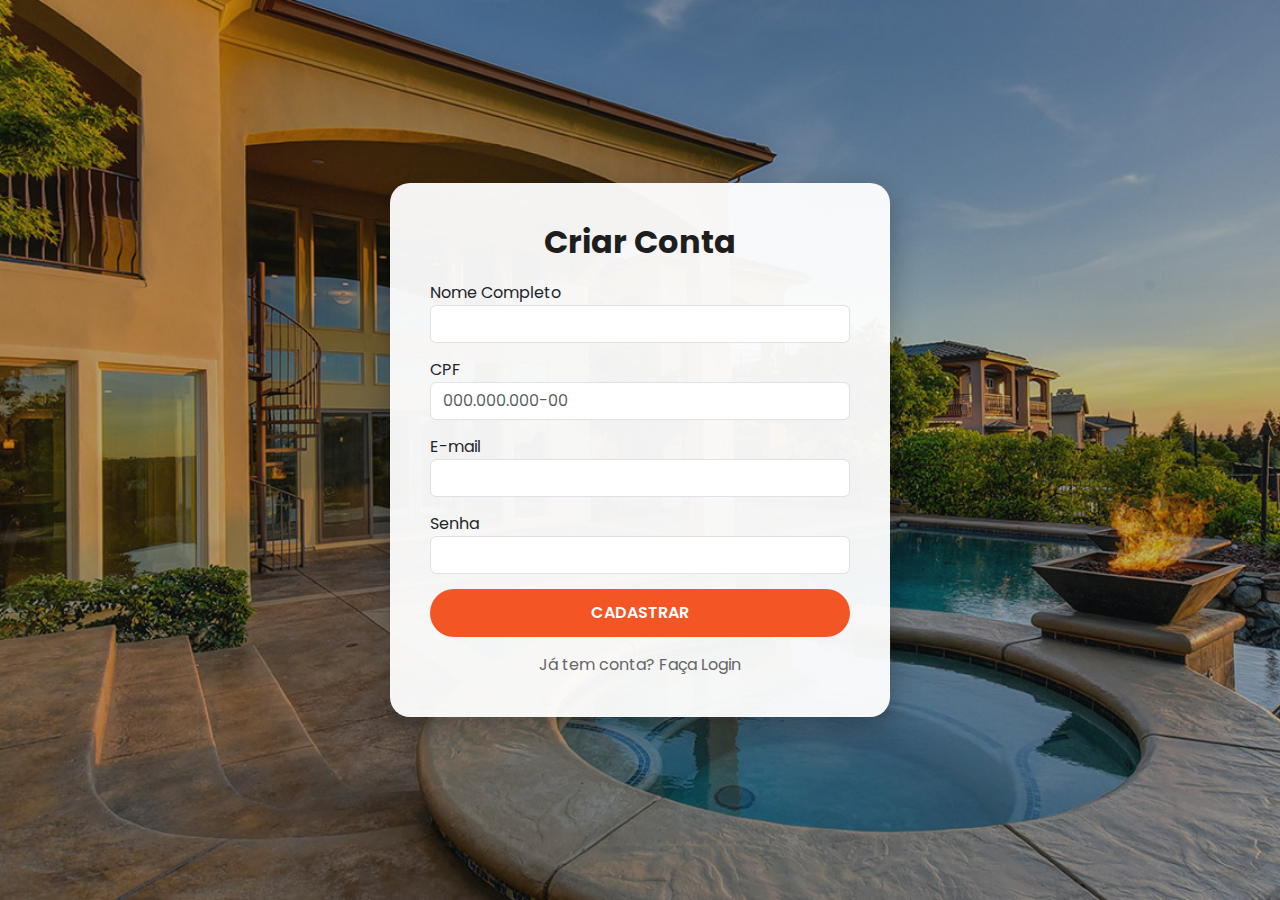
<file: cadastro.html>
<!DOCTYPE html>
<html lang="pt-BR">
<head>
  <meta charset="UTF-8">
  <meta name="viewport" content="width=device-width, initial-scale=1.0">
  <title>Cadastro | Imobiliária 3 Irmãos</title>
  <link href="vendor/bootstrap/css/bootstrap.min.css" rel="stylesheet">
  <link rel="stylesheet" href="assets/css/templatemo-villa-agency.css">
  <style>
    body {
      background: url('assets/images/banner-01.jpg') no-repeat center center/cover;
      height: 100vh;
      display: flex;
      align-items: center;
      justify-content: center;
    }
    .cadastro-card {
      background: rgba(255, 255, 255, 0.95);
      padding: 40px;
      border-radius: 20px;
      width: 100%;
      max-width: 500px;
      box-shadow: 0 10px 30px rgba(0,0,0,0.3);
    }
    .cadastro-card h2 { text-align: center; color: #1e1e1e; margin-bottom: 20px; }
    .form-group { margin-bottom: 15px; }
    .btn-cadastrar {
      width: 100%;
      background-color: #f35525;
      color: white;
      border: none;
      padding: 12px;
      border-radius: 25px;
      font-weight: 600;
      transition: 0.3s;
      cursor: pointer;
    }
    .btn-cadastrar:hover { background-color: #1e1e1e; }
  </style>
</head>
<body>

  <div class="cadastro-card">
    <h2>Criar Conta</h2>
    <form id="formCadastro">
      <div class="form-group">
        <label>Nome Completo</label>
        <input type="text" id="nome" class="form-control" required>
      </div>
      <div class="form-group">
        <label>CPF</label>
        <input type="text" id="cpf" class="form-control" placeholder="000.000.000-00" required>
      </div>
      <div class="form-group">
        <label>E-mail</label>
        <input type="email" id="email" class="form-control" required>
      </div>
      <div class="form-group">
        <label>Senha</label>
        <input type="password" id="senha" class="form-control" required>
      </div>
      
      <button type="submit" class="btn-cadastrar">CADASTRAR</button>
      <div class="text-center mt-3">
        <a href="login.html" style="color: #666;">Já tem conta? Faça Login</a>
      </div>
    </form>
  </div>

  <script>
    document.getElementById('formCadastro').addEventListener('submit', function(e) {
      e.preventDefault();
      
      const nome = document.getElementById('nome').value;
      const cpf = document.getElementById('cpf').value;
      const email = document.getElementById('email').value;
      const senha = document.getElementById('senha').value;

      // Lê a lista 'sistema_usuarios', a mesma do Login
      let usuarios = JSON.parse(localStorage.getItem('sistema_usuarios')) || [];
      
      // Verifica se o email já existe
      if(usuarios.find(u => u.email === email)) {
        alert('Este e-mail já está cadastrado!');
        return;
      }

      // Cria o novo usuário CLIENTE
      const novoUsuario = { 
        nome: nome, 
        cpf: cpf, 
        email: email, 
        senha: senha, 
        perfil: "cliente", // Define o perfil
        dataCadastro: new Date().toLocaleDateString() 
      };

      usuarios.push(novoUsuario);
      
      // Salva na lista correta
      localStorage.setItem('sistema_usuarios', JSON.stringify(usuarios));

      // Também registra o cliente na lista de "customers" usada pelo admin-dashboard
      let customers = JSON.parse(localStorage.getItem('customers')) || [];
      // Evita duplicar o mesmo email
      if (!customers.find(c => c.email === email)) {
        customers.push({
          email: email,
          date: new Date().toISOString()
        });
        localStorage.setItem('customers', JSON.stringify(customers));
      }
      
      // Salva o usuário logado para redirecionamento automático
      localStorage.setItem('usuarioLogado', JSON.stringify(novoUsuario));
      
      alert('Cadastro realizado com sucesso! Redirecionando...');
      
      // Redireciona baseado no perfil (mesma lógica do login)
      // Como é cliente, vai para index.html
      window.location.href = 'index.html';
    });
  </script>
</body>
</html>
</file>
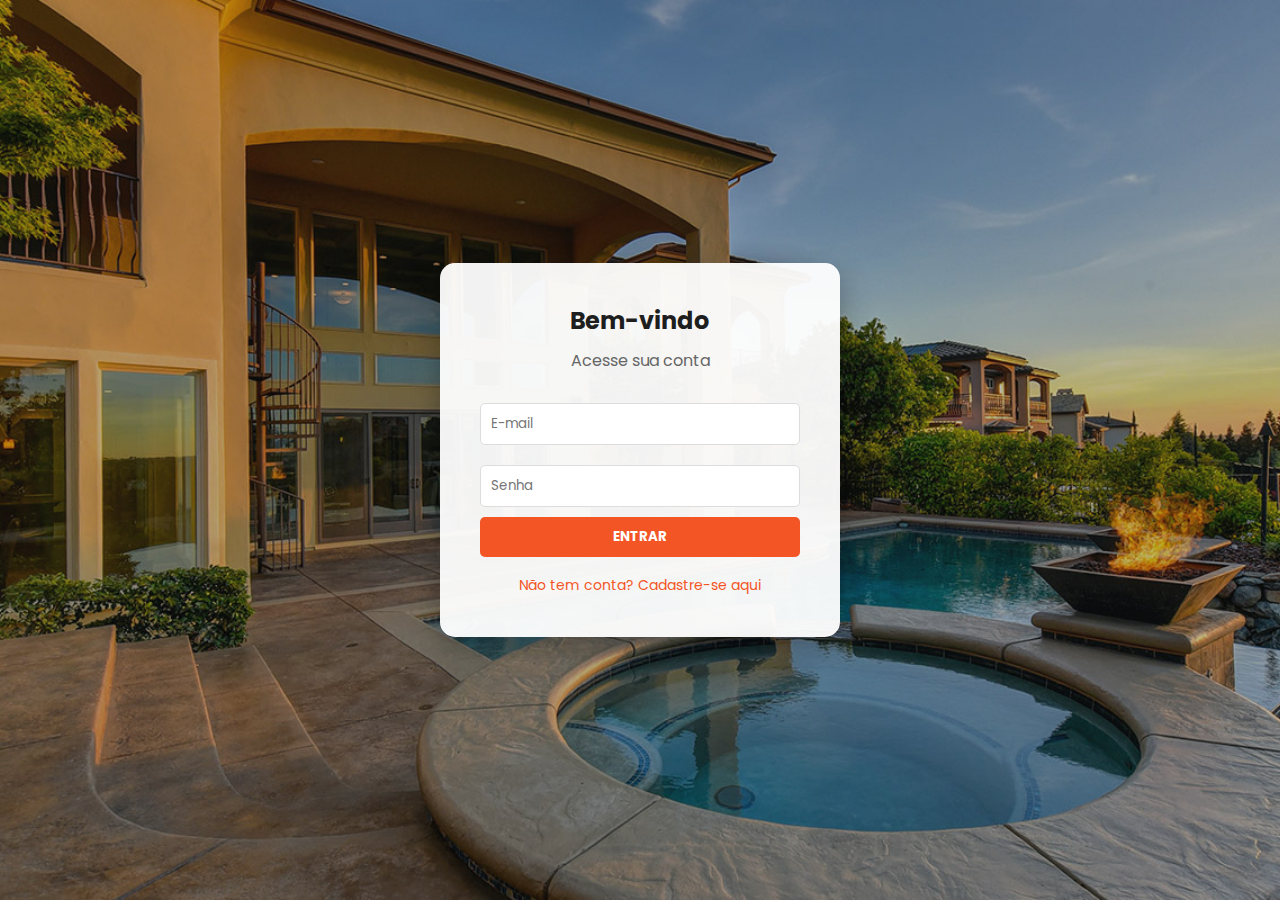
<file: corretor-dashboard.html>
<!DOCTYPE html>
<html lang="pt">
<head>
    <meta charset="UTF-8">
    <meta name="viewport" content="width=device-width, initial-scale=1.0, maximum-scale=5.0, user-scalable=yes">
    <meta name="mobile-web-app-capable" content="yes">
    <meta name="apple-mobile-web-app-capable" content="yes">
    <title>Painel de Gestão - Corretor</title>
    <style>
        * {
            margin: 0;
            padding: 0;
            box-sizing: border-box;
        }

        :root {
            --primary: #F35525;
            --primary-dark: #d43f1f;
            --primary-light: #f97456;
            --secondary: #2a2d3a;
            --secondary-light: #3a3d4a;
            --background: #fafafa;
            --surface: #ffffff;
            --text: #1e1e1e;
            --text-secondary: #666;
            --border: #e5e7eb;
            --success: #10b981;
            --warning: #f59e0b;
            --gray-100: #f3f4f6;
            --gray-300: #d1d5db;
            --shadow-sm: 0 1px 3px rgba(0, 0, 0, 0.08);
            --shadow-md: 0 4px 12px rgba(0, 0, 0, 0.1);
            --shadow-lg: 0 8px 24px rgba(0, 0, 0, 0.12);
            --transition: all 0.3s cubic-bezier(0.4, 0, 0.2, 1);
        }

        body {
            font-family: -apple-system, BlinkMacSystemFont, 'Segoe UI', Roboto, 'Helvetica Neue', Arial, sans-serif;
            background: var(--background);
            color: var(--text);
            min-height: 100vh;
            display: flex;
            flex-direction: column;
        }

        .main-wrapper {
            display: flex;
            flex: 1;
            overflow: hidden;
        }

        /* SIDEBAR */
        .sidebar {
            width: 280px;
            background: linear-gradient(135deg, var(--secondary) 0%, #1a1d28 100%);
            padding: 24px;
            display: flex;
            flex-direction: column;
            gap: 32px;
            box-shadow: var(--shadow-md);
            position: fixed;
            height: 100vh;
            left: 0;
            top: 0;
            overflow-y: auto;
            z-index: 1000;
            transition: var(--transition);
        }

        /* MENU HAMBÚRGUER */
        .menu-toggle {
            display: none;
            background: var(--primary);
            border: none;
            color: white;
            font-size: 24px;
            cursor: pointer;
            padding: 10px 14px;
            border-radius: 8px;
            z-index: 1001;
            transition: var(--transition);
        }

        .menu-toggle:hover {
            background: var(--primary-dark);
        }

        .menu-toggle:active {
            transform: scale(0.95);
        }

        .menu-overlay {
            display: none;
            position: fixed;
            top: 0;
            left: 0;
            width: 100%;
            height: 100%;
            background: rgba(0, 0, 0, 0.5);
            z-index: 999;
            opacity: 0;
            transition: opacity 0.3s ease;
        }

        .menu-overlay.active {
            display: block;
            opacity: 1;
        }

        .sidebar-title {
            font-size: 20px;
            font-weight: 700;
            color: #fff;
            display: flex;
            align-items: center;
            gap: 12px;
        }

        .sidebar-menu {
            display: flex;
            flex-direction: column;
            gap: 8px;
        }

        .sidebar-menu-item {
            display: flex;
            align-items: center;
            gap: 12px;
            padding: 12px 16px;
            border-radius: 10px;
            color: #9ca3af;
            cursor: pointer;
            transition: var(--transition);
            border-left: 3px solid transparent;
            font-weight: 500;
            font-size: 14px;
        }

        .sidebar-menu-item:hover {
            background: rgba(243, 85, 37, 0.12);
            color: var(--primary-light);
            border-left-color: var(--primary);
        }

        .sidebar-menu-item.active {
            background: rgba(243, 85, 37, 0.15);
            border-left-color: var(--primary);
            color: var(--primary);
        }

        .sidebar-logout {
            margin-top: auto;
        }

        .btn-logout {
            width: 100%;
            padding: 12px 16px;
            background: rgba(239, 68, 68, 0.1);
            color: #ef4444;
            border: none;
            border-radius: 10px;
            cursor: pointer;
            font-weight: 600;
            font-size: 14px;
            transition: var(--transition);
        }

        .btn-logout:hover {
            background: rgba(239, 68, 68, 0.2);
        }

        /* CONTENT AREA */
        .content-area {
            margin-left: 280px;
            flex: 1;
            display: flex;
            flex-direction: column;
            overflow-y: auto;
            background: var(--background);
        }

        .header-area {
            background: var(--surface);
            padding: 24px 32px;
            display: flex;
            justify-content: space-between;
            align-items: center;
            border-bottom: 1px solid var(--border);
            gap: 24px;
            flex-wrap: wrap;
        }

        .header-title {
            font-size: 28px;
            font-weight: 700;
            color: var(--text);
        }

        .header-user {
            display: flex;
            align-items: center;
            gap: 12px;
        }

        .user-avatar {
            width: 40px;
            height: 40px;
            border-radius: 50%;
            background: linear-gradient(135deg, var(--primary) 0%, var(--primary-dark) 100%);
            display: flex;
            align-items: center;
            justify-content: center;
            color: white;
            font-weight: 700;
            font-size: 16px;
        }

        .user-info {
            display: flex;
            flex-direction: column;
            gap: 2px;
        }

        .user-info p:first-child {
            font-weight: 600;
            font-size: 14px;
        }

        .user-info p:last-child {
            font-size: 12px;
            color: var(--text-secondary);
        }

        .container {
            flex: 1;
            padding: 32px;
            display: flex;
            flex-direction: column;
            gap: 32px;
        }

        /* HERO SECTION */
        .hero-section {
            background: linear-gradient(135deg, var(--primary) 0%, var(--primary-dark) 100%);
            border-radius: 16px;
            padding: 40px;
            color: white;
            box-shadow: var(--shadow-lg);
        }

        .hero-section h1 {
            font-size: 32px;
            font-weight: 700;
            margin-bottom: 8px;
        }

        .hero-section p {
            font-size: 16px;
            opacity: 0.95;
            margin-bottom: 24px;
        }

        .hero-actions {
            display: flex;
            gap: 12px;
            flex-wrap: wrap;
        }

        /* METRICS */
        .metrics-grid {
            display: grid;
            grid-template-columns: repeat(auto-fit, minmax(200px, 1fr));
            gap: 16px;
        }

        .metric-card {
            background: var(--surface);
            border-radius: 12px;
            padding: 24px;
            border: 1px solid var(--border);
            transition: var(--transition);
            text-align: center;
        }

        .metric-card:hover {
            border-color: var(--primary);
            box-shadow: var(--shadow-md);
            transform: translateY(-2px);
        }

        .metric-value {
            font-size: 40px;
            font-weight: 700;
            color: var(--primary);
            margin-bottom: 8px;
        }

        .metric-label {
            font-size: 14px;
            color: var(--text-secondary);
            font-weight: 500;
        }

        /* MAIN LAYOUT */
        .main-layout {
            display: grid;
            grid-template-columns: 2fr 1fr;
            gap: 24px;
        }

        /* SECTIONS */
        .section {
            background: var(--surface);
            border-radius: 12px;
            border: 1px solid var(--border);
            overflow: hidden;
        }

        .section-header {
            padding: 20px 24px;
            border-bottom: 1px solid var(--border);
            display: flex;
            justify-content: space-between;
            align-items: center;
        }

        .section-title {
            font-size: 18px;
            font-weight: 700;
            color: var(--text);
        }

        .section-content {
            padding: 24px;
        }

        /* TABLE */
        .table-wrapper {
            overflow-x: auto;
            -webkit-overflow-scrolling: touch;
            position: relative;
        }

        .table-wrapper::-webkit-scrollbar {
            height: 6px;
        }

        .table-wrapper::-webkit-scrollbar-thumb {
            background: var(--gray-300);
            border-radius: 3px;
        }

        .table {
            width: 100%;
            border-collapse: collapse;
        }

        .table thead {
            background: var(--gray-100);
            border-bottom: 1px solid var(--border);
        }

        .table th {
            padding: 12px 16px;
            text-align: left;
            font-weight: 600;
            font-size: 13px;
            color: var(--text-secondary);
            text-transform: uppercase;
            letter-spacing: 0.5px;
        }

        .table td {
            padding: 14px 16px;
            border-bottom: 1px solid var(--border);
            font-size: 14px;
        }

        .table tbody tr {
            transition: var(--transition);
        }

        .table tbody tr:hover {
            background: var(--gray-100);
        }

        .status-badge {
            display: inline-block;
            padding: 6px 12px;
            border-radius: 20px;
            font-size: 12px;
            font-weight: 600;
        }

        .status-agendada {
            background: rgba(59, 130, 246, 0.1);
            color: #3b82f6;
        }

        .status-realizada {
            background: rgba(16, 185, 129, 0.1);
            color: var(--success);
        }

        .status-cancelada {
            background: rgba(239, 68, 68, 0.1);
            color: #ef4444;
        }

        .status-pendente {
            background: rgba(245, 158, 11, 0.1);
            color: var(--warning);
        }

        .status-aprovada {
            background: rgba(16, 185, 129, 0.1);
            color: var(--success);
        }

        .status-rejeitada {
            background: rgba(239, 68, 68, 0.1);
            color: #ef4444;
        }

        .btn-approve {
            background: var(--success);
            color: white;
            padding: 6px 12px;
            font-size: 12px;
        }

        .btn-approve:hover {
            background: #059669;
        }

        .btn-reject {
            background: #ef4444;
            color: white;
            padding: 6px 12px;
            font-size: 12px;
        }

        .btn-reject:hover {
            background: #dc2626;
        }

        /* BUTTONS */
        .btn {
            padding: 10px 16px;
            border: none;
            border-radius: 8px;
            font-size: 14px;
            font-weight: 600;
            cursor: pointer;
            transition: var(--transition);
            display: inline-flex;
            align-items: center;
            gap: 8px;
            white-space: nowrap;
        }

        .btn-primary {
            background: var(--primary);
            color: white;
        }

        .btn-primary:hover {
            background: var(--primary-dark);
            box-shadow: var(--shadow-md);
        }

        .btn-secondary {
            background: var(--gray-100);
            color: var(--text);
            border: 1px solid var(--border);
        }

        .btn-secondary:hover {
            background: var(--gray-300);
        }

        .btn-edit {
            background: #3b82f6;
            color: white;
            padding: 8px 12px;
            font-size: 12px;
        }

        .btn-edit:hover {
            background: #2563eb;
        }

        .btn-delete {
            background: #ef4444;
            color: white;
            padding: 8px 12px;
            font-size: 12px;
        }

        .btn-delete:hover {
            background: #dc2626;
        }

        /* PROPERTY CARDS */
        .property-grid {
            display: grid;
            grid-template-columns: repeat(auto-fill, minmax(280px, 1fr));
            gap: 20px;
        }

        .property-card {
            background: var(--surface);
            border-radius: 12px;
            overflow: hidden;
            border: 1px solid var(--border);
            transition: var(--transition);
            display: flex;
            flex-direction: column;
        }

        .property-card:hover {
            box-shadow: var(--shadow-lg);
            transform: translateY(-4px);
            border-color: var(--primary);
        }

        .property-image {
            width: 100%;
            height: 200px;
            object-fit: cover;
            background: var(--gray-100);
        }

        .property-content {
            padding: 16px;
            flex: 1;
            display: flex;
            flex-direction: column;
            gap: 12px;
        }

        .property-category {
            display: inline-block;
            background: rgba(243, 85, 37, 0.1);
            color: var(--primary);
            padding: 4px 10px;
            border-radius: 6px;
            font-size: 11px;
            font-weight: 700;
            text-transform: uppercase;
            letter-spacing: 0.5px;
            width: fit-content;
        }

        .property-price {
            font-size: 20px;
            font-weight: 700;
            color: var(--primary);
        }

        .property-title {
            font-size: 15px;
            font-weight: 600;
            color: var(--text);
            line-height: 1.4;
        }

        .property-details {
            display: grid;
            grid-template-columns: repeat(2, 1fr);
            gap: 8px;
            padding: 12px 0;
            border-top: 1px solid var(--border);
            border-bottom: 1px solid var(--border);
        }

        .property-detail {
            display: flex;
            align-items: center;
            gap: 6px;
            font-size: 12px;
            color: var(--text-secondary);
        }

        .property-actions {
            display: flex;
            gap: 8px;
            flex-wrap: wrap;
        }

        .property-actions .btn {
            flex: 1;
            justify-content: center;
            min-width: 100px;
        }

        /* MODAL */
        .modal {
            display: none;
            position: fixed;
            z-index: 2000;
            left: 0;
            top: 0;
            width: 100%;
            height: 100%;
            background: rgba(0, 0, 0, 0.5);
            animation: fadeIn 0.3s ease;
        }

        @keyframes fadeIn {
            from { opacity: 0; }
            to { opacity: 1; }
        }

        .modal-content {
            background: var(--surface);
            margin: 5% auto;
            padding: 32px;
            border-radius: 12px;
            width: 90%;
            max-width: 500px;
            box-shadow: var(--shadow-lg);
            animation: slideIn 0.3s ease;
            max-height: 90vh;
            overflow-y: auto;
        }

        @keyframes slideIn {
            from { transform: translateY(-50px); opacity: 0; }
            to { transform: translateY(0); opacity: 1; }
        }

        .modal-header {
            display: flex;
            justify-content: space-between;
            align-items: center;
            margin-bottom: 24px;
            padding-bottom: 16px;
            border-bottom: 1px solid var(--border);
        }

        .modal-title {
            font-size: 20px;
            font-weight: 700;
            color: var(--text);
        }

        .modal-close {
            background: none;
            border: none;
            font-size: 24px;
            cursor: pointer;
            color: var(--text-secondary);
            transition: var(--transition);
        }

        .modal-close:hover {
            color: var(--text);
        }

        /* FORM */
        .form-group {
            margin-bottom: 16px;
        }

        .form-label {
            display: block;
            margin-bottom: 8px;
            font-weight: 600;
            font-size: 14px;
            color: var(--text);
        }

        .form-input,
        .form-textarea,
        .form-select {
            width: 100%;
            padding: 10px 12px;
            border: 1px solid var(--border);
            border-radius: 8px;
            font-size: 14px;
            font-family: inherit;
            transition: var(--transition);
        }

        .form-input:focus,
        .form-textarea:focus,
        .form-select:focus {
            outline: none;
            border-color: var(--primary);
            box-shadow: 0 0 0 3px rgba(243, 85, 37, 0.1);
        }

        .form-textarea {
            resize: vertical;
            min-height: 100px;
        }

        .form-actions {
            display: flex;
            gap: 12px;
            margin-top: 24px;
            padding-top: 16px;
            border-top: 1px solid var(--border);
        }

        .form-actions .btn {
            flex: 1;
            justify-content: center;
        }

        /* NOTIFICATION */
        .notification {
            position: fixed;
            bottom: 24px;
            right: 24px;
            background: var(--surface);
            padding: 16px 24px;
            border-radius: 8px;
            box-shadow: var(--shadow-lg);
            animation: slideInRight 0.3s ease;
            z-index: 3000;
            max-width: 400px;
            border-left: 4px solid var(--success);
        }

        @keyframes slideInRight {
            from { transform: translateX(400px); opacity: 0; }
            to { transform: translateX(0); opacity: 1; }
        }

        .notification.error {
            border-left-color: #ef4444;
        }

        /* EMPTY STATE */
        .empty-state {
            text-align: center;
            padding: 60px 24px;
            color: var(--text-secondary);
        }

        .empty-state-icon {
            font-size: 48px;
            margin-bottom: 16px;
            opacity: 0.5;
        }

        .empty-state p {
            font-size: 14px;
        }

        /* SCROLLBAR */
        ::-webkit-scrollbar {
            width: 8px;
            height: 8px;
        }

        ::-webkit-scrollbar-track {
            background: var(--background);
        }

        ::-webkit-scrollbar-thumb {
            background: var(--gray-300);
            border-radius: 4px;
        }

        ::-webkit-scrollbar-thumb:hover {
            background: #9ca3af;
        }

        /* TABLET */
        @media (max-width: 1024px) and (min-width: 769px) {
            .sidebar {
                width: 240px;
            }

            .content-area {
                margin-left: 240px;
            }

            .main-layout {
                grid-template-columns: 1fr;
            }

            .property-grid {
                grid-template-columns: repeat(auto-fill, minmax(250px, 1fr));
            }

            .metrics-grid {
                grid-template-columns: repeat(2, 1fr);
            }
        }

        /* MOBILE */
        @media (max-width: 768px) {
            :root {
                --header-height: 56px;
            }

            .menu-toggle {
                display: block;
            }

            .sidebar {
                width: 280px;
                height: 100vh;
                position: fixed;
                left: -280px;
                top: 0;
                padding: 24px;
                flex-direction: column;
                gap: 32px;
                transition: left 0.3s ease;
                z-index: 1000;
            }

            .sidebar.active {
                left: 0;
            }

            .sidebar-title {
                font-size: 18px;
            }

            .sidebar-menu {
                flex-direction: column;
                gap: 8px;
                flex: 1;
                margin: 0;
            }

            .sidebar-menu-item {
                padding: 12px 16px;
                font-size: 14px;
                flex: none;
                justify-content: flex-start;
                border: none;
                border-left: 3px solid transparent;
            }

            .sidebar-menu-item:hover {
                border-left-color: var(--primary);
                background: rgba(243, 85, 37, 0.12);
            }

            .sidebar-menu-item.active {
                background: rgba(243, 85, 37, 0.15);
                border-left-color: var(--primary);
            }

            .sidebar-logout {
                margin-top: auto;
            }

            .btn-logout {
                padding: 12px 16px;
                font-size: 14px;
            }

            .content-area {
                margin-left: 0;
            }

            .header-area {
                padding: 16px;
                gap: 12px;
                position: sticky;
                top: 0;
                z-index: 100;
            }

            .header-title {
                font-size: 20px;
            }

            .main-wrapper {
                flex-direction: column;
            }

            .container {
                padding: 16px;
                gap: 16px;
            }

            .hero-section {
                padding: 24px 16px;
            }

            .hero-section h1 {
                font-size: 22px;
            }

            .hero-section p {
                font-size: 14px;
            }

            .metrics-grid {
                grid-template-columns: repeat(2, 1fr);
                gap: 12px;
            }

            .metric-card {
                padding: 16px;
            }

            .metric-value {
                font-size: 28px;
            }

            .main-layout {
                grid-template-columns: 1fr;
            }

            .property-grid {
                grid-template-columns: 1fr;
                gap: 16px;
            }

            .modal-content {
                width: 95%;
                margin: 5% auto;
                padding: 20px;
                max-height: 90vh;
            }

            .table {
                font-size: 12px;
                min-width: 600px;
            }

            .table th,
            .table td {
                padding: 10px 8px;
            }

            .table td:last-child {
                white-space: normal;
            }

            .table td:last-child .btn {
                display: inline-block;
                margin: 2px;
                font-size: 11px;
                padding: 6px 8px;
            }

            .table-wrapper {
                overflow-x: auto;
                -webkit-overflow-scrolling: touch;
            }

            .section-header {
                padding: 16px;
                flex-wrap: wrap;
                gap: 12px;
            }

            #aba-imoveis .section-header {
                flex-direction: column;
                align-items: flex-start;
            }

            #aba-imoveis .section-header .btn {
                width: 100%;
            }

            .section-content {
                padding: 16px;
            }

            .property-actions {
                flex-direction: column;
            }

            .property-actions .btn {
                width: 100%;
            }

            .form-actions {
                flex-direction: column;
            }

            .form-actions .btn {
                width: 100%;
            }
        }

        @media (max-width: 480px) {
            .header-area {
                flex-wrap: wrap;
            }

            .header-user {
                gap: 8px;
                order: 2;
                width: 100%;
                justify-content: flex-start;
            }

            .user-avatar {
                width: 32px;
                height: 32px;
                font-size: 14px;
            }

            .user-info p:first-child {
                font-size: 12px;
            }

            .user-info p:last-child {
                font-size: 11px;
            }

            .metrics-grid {
                grid-template-columns: 1fr;
            }

            .metric-value {
                font-size: 24px;
            }

            .hero-section {
                padding: 20px 12px;
            }

            .hero-section h1 {
                font-size: 20px;
            }

            .hero-section p {
                font-size: 13px;
            }

            .hero-actions {
                flex-direction: column;
                gap: 8px;
            }

            .hero-actions .btn {
                width: 100%;
                justify-content: center;
            }

            .modal-content {
                margin: 10% auto;
                padding: 16px;
                width: 98%;
            }

            .modal-title {
                font-size: 18px;
            }

            .form-group {
                margin-bottom: 12px;
            }

            .form-label {
                font-size: 13px;
            }

            .form-input,
            .form-textarea,
            .form-select {
                font-size: 14px;
                padding: 8px 10px;
            }

            .notification {
                bottom: 16px;
                right: 16px;
                left: 16px;
                max-width: none;
                padding: 12px 16px;
            }

            .table {
                font-size: 11px;
                min-width: 500px;
            }

            .table th,
            .table td {
                padding: 8px 6px;
            }

            .btn {
                padding: 8px 12px;
                font-size: 12px;
            }

            .btn-approve,
            .btn-reject,
            .btn-edit,
            .btn-delete {
                padding: 6px 10px;
                font-size: 11px;
            }

            .property-card {
                margin-bottom: 0;
            }

            .property-image {
                height: 180px;
            }

            .property-price {
                font-size: 18px;
            }

            .property-title {
                font-size: 14px;
            }

            .section-title {
                font-size: 16px;
            }

            #aba-imoveis h2,
            #aba-agenda h2 {
                font-size: 20px;
            }
        }

        /* LANDSCAPE MOBILE */
        @media (max-width: 768px) and (orientation: landscape) {
            .sidebar {
                width: 240px;
            }

            .modal-content {
                margin: 2% auto;
                max-height: 95vh;
            }

            .hero-section {
                padding: 16px;
            }

            .hero-section h1 {
                font-size: 20px;
            }
        }

        /* LARGE SCREENS */
        @media (min-width: 1400px) {
            .container {
                max-width: 1400px;
                margin: 0 auto;
            }

            .property-grid {
                grid-template-columns: repeat(auto-fill, minmax(320px, 1fr));
            }
        }

        /* TOUCH DEVICES */
        @media (hover: none) and (pointer: coarse) {
            .btn,
            .sidebar-menu-item,
            .property-card {
                -webkit-tap-highlight-color: rgba(243, 85, 37, 0.2);
            }

            .btn {
                min-height: 44px;
                min-width: 44px;
            }

            .table th,
            .table td {
                padding: 12px 8px;
            }
        }
    </style>
</head>
<body>
    <div class="main-wrapper">
        <!-- MENU OVERLAY -->
        <div class="menu-overlay" id="menuOverlay" onclick="toggleSidebar()"></div>

        <!-- SIDEBAR -->
        <div class="sidebar" id="sidebar">
            <div class="sidebar-title">📊 Gestor</div>
            <div class="sidebar-menu">
                <div class="sidebar-menu-item active" onclick="navegarAbas('dashboard')">📈 Dashboard</div>
                <div class="sidebar-menu-item" onclick="navegarAbas('imoveis')">🏠 Imóveis</div>
                <div class="sidebar-menu-item" onclick="navegarAbas('agenda')">📅 Agenda</div>
            </div>
            <div class="sidebar-logout">
                <button class="btn-logout" onclick="logout()">🚪 Sair</button>
            </div>
        </div>

        <!-- CONTENT -->
        <div class="content-area">
            <!-- HEADER -->
            <div class="header-area">
                <button class="menu-toggle" onclick="toggleSidebar()" id="menuToggle">☰</button>
                <div class="header-title">Dashboard</div>
                <div class="header-user">
                    <div class="user-avatar" id="usuarioAvatar">CV</div>
                    <div class="user-info">
                        <p id="usuarioNome">Corretor Visitante</p>
                        <p>Gestor de Imóveis</p>
                    </div>
                </div>
            </div>

            <!-- MAIN CONTAINER -->
            <div class="container">
                <!-- ABA DASHBOARD -->
                <div id="aba-dashboard" class="aba-content">
                    <!-- HERO -->
                    <div class="hero-section">
                        <h1>Bem-vindo ao seu Painel</h1>
                        <p>Gerencie suas visitas, imóveis e agenda de forma centralizada</p>
                        <div class="hero-actions">
                           
                        </div>
                    </div>

                    <!-- MÉTRICAS -->
                    <div>
                        <h2 style="margin-bottom: 16px; font-size: 18px; font-weight: 700;">Resumo</h2>
                        <div class="metrics-grid">
                            <div class="metric-card">
                                <div class="metric-value" id="metricaPendentes">0</div>
                                <div class="metric-label">Visitas Agendadas</div>
                            </div>
                            <div class="metric-card">
                                <div class="metric-value" id="metricaRealizadas">0</div>
                                <div class="metric-label">Visitas Realizadas</div>
                            </div>
                            <div class="metric-card">
                                <div class="metric-value" id="metricaTotal">0</div>
                                <div class="metric-label">Total de Visitas</div>
                            </div>
                            <div class="metric-card">
                                <div class="metric-value" id="metricaImoveis">0</div>
                                <div class="metric-label">Imóveis Cadastrados</div>
                            </div>
                        </div>
                    </div>

                    <!-- LAYOUT PRINCIPAL -->
                    <div class="main-layout">
                        <!-- AGENDA -->
                        <div class="section">
                            <div class="section-header">
                                <h3 class="section-title">📅 Próximas Visitas</h3>
                            </div>
                            <div class="section-content">
                                <div class="table-wrapper">
                                    <table class="table">
                                    <thead>
                                        <tr>
                                            <th>Data</th>
                                            <th>Hora</th>
                                            <th>Cliente</th>
                                            <th>Imóvel</th>
                                            <th>Status</th>
                                            <th>Ações</th>
                                        </tr>
                                    </thead>
                                    <tbody id="agendaTable">
                                        <tr>
                                            <td colspan="6" class="empty-state">
                                                <div style="font-size: 12px;">Nenhuma visita agendada</div>
                                            </td>
                                        </tr>
                                    </tbody>
                                    </table>
                                </div>
                            </div>
                        </div>

                        <!-- HISTÓRICO -->
                        <div class="section">
                            <div class="section-header">
                                <h3 class="section-title">📊 Histórico</h3>
                            </div>
                            <div class="section-content">
                                <div class="table-wrapper">
                                    <table class="table">
                                        <thead>
                                            <tr>
                                                <th>Cliente</th>
                                                <th>Status</th>
                                            </tr>
                                        </thead>
                                        <tbody id="historicoTable">
                                            <tr>
                                                <td colspan="2" class="empty-state">
                                                    <div style="font-size: 12px;">Nenhum histórico</div>
                                                </td>
                                            </tr>
                                        </tbody>
                                    </table>
                                </div>
                            </div>
                        </div>
                    </div>
                </div>

                <!-- ABA IMÓVEIS -->
                <div id="aba-imoveis" class="aba-content" style="display: none;">
                    <div class="section-header" style="margin-bottom: 24px; border: none; padding: 0;">
                        <h2 style="font-size: 24px; font-weight: 700;">Meus Imóveis</h2>
                        <button class="btn btn-primary" onclick="abrirModalAdicionar()">+ Adicionar Imóvel</button>
                    </div>
                    <div class="property-grid" id="imoveisContainer"></div>
                </div>

                <!-- ABA AGENDA -->
                <div id="aba-agenda" class="aba-content" style="display: none;">
                    <h2 style="font-size: 24px; font-weight: 700; margin-bottom: 24px;">Minhas Visitas</h2>
                    <div class="section">
                        <div class="section-content">
                            <div class="table-wrapper">
                                <table class="table">
                                    <thead>
                                        <tr>
                                            <th>Data</th>
                                            <th>Hora</th>
                                            <th>Cliente</th>
                                            <th>Imóvel</th>
                                            <th>Status</th>
                                            <th>Ações</th>
                                        </tr>
                                    </thead>
                                    <tbody id="agendaFullTable">
                                        <tr>
                                            <td colspan="6" class="empty-state">
                                                <div style="font-size: 12px;">Nenhuma visita registrada</div>
                                            </td>
                                        </tr>
                                    </tbody>
                                </table>
                            </div>
                        </div>
                    </div>
                </div>
            </div>
        </div>
    </div>

    <!-- MODAL IMÓVEL -->
    <div id="modalImovel" class="modal">
        <div class="modal-content">
            <div class="modal-header">
                <h2 class="modal-title" id="modalTitle">Adicionar Imóvel</h2>
                <button class="modal-close" onclick="fecharModal()">×</button>
            </div>
            <form id="formImovel">
                <div class="form-group">
                    <label class="form-label">URL da Imagem</label>
                    <input type="text" id="imovelImagem" class="form-input" placeholder="https://..." required>
                </div>
                <div class="form-group">
                    <label class="form-label">Categoria</label>
                    <select id="imovelCategoria" class="form-select" required>
                        
                        <option value="Apartamento">Apartamento</option>
                        <option value="Casa">Casa</option>
                        
                    </select>
                </div>
                <div class="form-group">
                    <label class="form-label">Preço</label>
                    <input type="text" id="imovelPreco" class="form-input" placeholder="€ 250.000" required>
                </div>
                <div class="form-group">
                    <label class="form-label">Título</label>
                    <input type="text" id="imovelTitulo" class="form-input" placeholder="Ex: Apartamento T3 moderno" required>
                </div>
                <div class="form-group">
                    <label class="form-label">Quartos</label>
                    <input type="number" id="imovelQuartos" class="form-input" min="0" required>
                </div>
                <div class="form-group">
                    <label class="form-label">Banheiros</label>
                    <input type="number" id="imovelBanheiros" class="form-input" min="0" required>
                </div>
                <div class="form-group">
                    <label class="form-label">Área (m²)</label>
                    <input type="text" id="imovelArea" class="form-input" placeholder="Ex: 120 m²" required>
                </div>
                <div class="form-group">
                    <label class="form-label">Andar</label>
                    <input type="text" id="imovelAndar" class="form-input" placeholder="Ex: 3º andar" required>
                </div>
                <div class="form-group">
                    <label class="form-label">Vagas de Garagem</label>
                    <input type="text" id="imovelVagas" class="form-input" placeholder="Ex: 2 vagas" required>
                </div>
                <div class="form-group">
                    <label class="form-label">Tipo (opcional)</label>
                    <select id="imovelTipo" class="form-select">
                        <option value="">Selecione o tipo (opcional)</option>
                        <option value="adv">Avançado</option>
                        <option value="str">Rua</option>
                        <option value="rac">Corrida</option>
                        <option value="adv rac">Avançado/Corrida</option>
                        <option value="rac str">Corrida/Rua</option>
                        <option value="rac adv">Corrida/Avançado</option>
                    </select>
                </div>
                <div class="form-group">
                    <label class="form-label">Descrição do Imóvel (opcional)</label>
                    <textarea id="imovelDescricao" class="form-textarea" placeholder="Resumo do imóvel que aparecerá na página de detalhes"></textarea>
                </div>
                <div class="form-actions">
                    <button type="submit" class="btn btn-primary">✓ Salvar</button>
                    <button type="button" class="btn btn-secondary" onclick="fecharModal()">✕ Cancelar</button>
                </div>
            </form>
        </div>
    </div>

    <script>
        function navegarAbas(aba) {
            // Esconder todas as abas
            document.querySelectorAll('.aba-content').forEach(el => el.style.display = 'none');
            
            // Mostrar aba selecionada
            document.getElementById('aba-' + aba).style.display = 'block';
            
            // Atualizar menu
            document.querySelectorAll('.sidebar-menu-item').forEach(el => el.classList.remove('active'));
            event.target.classList.add('active');
            
            // Atualizar header
            const titles = {
                'dashboard': 'Dashboard',
                'imoveis': 'Meus Imóveis',
                'agenda': 'Minhas Visitas'
            };
            document.querySelector('.header-title').textContent = titles[aba];
            
            // Renderizar agenda completa ao navegar para aba
            if (aba === 'agenda') {
                let visitas = JSON.parse(localStorage.getItem('visitas')) || [];
                renderizarAgendaCompleta(visitas);
            }
        }

        function mostrarNotificacao(mensagem, tipo = 'success') {
            const notification = document.createElement('div');
            notification.className = 'notification' + (tipo === 'error' ? ' error' : '');
            notification.textContent = mensagem;
            document.body.appendChild(notification);
            
            setTimeout(() => {
                notification.style.animation = 'slideInRight 0.3s ease reverse';
                setTimeout(() => notification.remove(), 300);
            }, 3000);
        }

        function gerarIniciais(nome) {
            if (!nome) return 'CV';
            const partes = nome.trim().split(' ');
            if (partes.length >= 2) {
                return (partes[0][0] + partes[partes.length - 1][0]).toUpperCase();
            }
            return nome.substring(0, 2).toUpperCase();
        }

        function inicializar() {
            let usuarioLogado = JSON.parse(localStorage.getItem('usuarioLogado'));
            
            // Verifica se não está logado e redireciona para login
            if (!usuarioLogado) {
                alert('Você precisa fazer login para acessar esta página.');
                window.location.href = 'login.html';
                return;
            }

            // Verifica se o perfil é corretor
            if (usuarioLogado.perfil !== 'corretor') {
                alert('Acesso negado. Esta página é apenas para corretores.');
                window.location.href = 'login.html';
                return;
            }

            // Gera iniciais se não existirem
            if (!usuarioLogado.iniciais) {
                usuarioLogado.iniciais = gerarIniciais(usuarioLogado.nome || usuarioLogado.nome);
            }

            document.getElementById('usuarioNome').textContent = usuarioLogado.nome || 'Corretor';
            document.getElementById('usuarioAvatar').textContent = usuarioLogado.iniciais || 'CV';

            let visitas = JSON.parse(localStorage.getItem('visitas'));
            if (!visitas || visitas.length === 0) {
                visitas = gerarMockData();
                localStorage.setItem('visitas', JSON.stringify(visitas));
            }

            renderizarDashboard(visitas);
            renderizarImoveis();
            atualizarMetricaImoveis();
            
            // Mostrar dashboard por padrão
            navegarAbas('dashboard');
        }

        function gerarMockData() {
            const hoje = new Date();
            return [
                {
                    id: 1,
                    data: new Date(hoje.getTime() + 2 * 24 * 60 * 60 * 1000).toISOString().split('T')[0],
                    hora: '10:00',
                    cliente: 'João Silva',
                    imovel: 'Apartamento T3 - Rua da Liberdade, 123',
                    status: 'Agendada'
                },
                {
                    id: 2,
                    data: new Date(hoje.getTime() + 1 * 24 * 60 * 60 * 1000).toISOString().split('T')[0],
                    hora: '14:30',
                    cliente: 'Maria Santos',
                    imovel: 'Casa T4 - Av. Principal, 456',
                    status: 'Agendada'
                },
                {
                    id: 3,
                    data: new Date(hoje.getTime() - 2 * 24 * 60 * 60 * 1000).toISOString().split('T')[0],
                    hora: '11:00',
                    cliente: 'Pedro Oliveira',
                    imovel: 'Apartamento T2 - Rua da Paz, 789',
                    status: 'Realizada'
                }
            ];
        }

        function renderizarDashboard(visitas) {
            const pendentes = visitas.filter(v => !v.status || v.status === 'Agendada' || v.status === 'Pendente');
            const realizadas = visitas.filter(v => v.status === 'Realizada' || v.status === 'Aprovada');
            const total = visitas.length;

            document.getElementById('metricaPendentes').textContent = pendentes.length;
            document.getElementById('metricaRealizadas').textContent = realizadas.length;
            document.getElementById('metricaTotal').textContent = total;

            renderizarAgenda(pendentes);
            renderizarHistorico(realizadas);
        }

        function renderizarAgenda(visitas) {
            const tbody = document.getElementById('agendaTable');
            
            if (visitas.length === 0) {
                tbody.innerHTML = '<tr><td colspan="6" style="text-align: center; color: #999; padding: 24px;">Nenhuma visita agendada</td></tr>';
                return;
            }

            tbody.innerHTML = visitas.slice(0, 5).map(v => {
                const statusClass = v.status === 'Aprovada' ? 'status-aprovada' : 
                                   v.status === 'Rejeitada' ? 'status-rejeitada' : 
                                   v.status === 'Pendente' ? 'status-pendente' : 'status-agendada';
                const statusText = v.status || 'Agendada';
                const podeAprovar = !v.status || v.status === 'Agendada' || v.status === 'Pendente';
                
                return `
                <tr>
                    <td>${v.data || '—'}</td>
                    <td>${v.hora || '—'}</td>
                    <td>${v.cliente || '—'}</td>
                    <td>${v.imovel || '—'}</td>
                    <td><span class="status-badge ${statusClass}">${statusText}</span></td>
                    <td>
                        ${podeAprovar ? `
                            <div style="display: flex; gap: 4px; flex-wrap: wrap;">
                                <button class="btn btn-approve" onclick="aprovarVisita(${v.id})" title="Aprovar">✓ Aprovar</button>
                                <button class="btn btn-reject" onclick="rejeitarVisita(${v.id})" title="Rejeitar">✕ Rejeitar</button>
                            </div>
                        ` : ''}
                    </td>
                </tr>
            `;
            }).join('');
        }

        function renderizarAgendaCompleta(visitas) {
            const tbody = document.getElementById('agendaFullTable');
            
            if (visitas.length === 0) {
                tbody.innerHTML = '<tr><td colspan="6" style="text-align: center; color: #999; padding: 24px;">Nenhuma visita registrada</td></tr>';
                return;
            }

            tbody.innerHTML = visitas.map(v => {
                const statusClass = v.status === 'Aprovada' ? 'status-aprovada' : 
                                   v.status === 'Rejeitada' ? 'status-rejeitada' : 
                                   v.status === 'Pendente' ? 'status-pendente' : 
                                   v.status === 'Realizada' ? 'status-realizada' : 
                                   v.status === 'Cancelada' ? 'status-cancelada' : 'status-agendada';
                const statusText = v.status || 'Agendada';
                const podeAprovar = !v.status || v.status === 'Agendada' || v.status === 'Pendente';
                
                return `
                <tr>
                    <td>${v.data || '—'}</td>
                    <td>${v.hora || '—'}</td>
                    <td>${v.cliente || '—'}</td>
                    <td>${v.imovel || '—'}</td>
                    <td><span class="status-badge ${statusClass}">${statusText}</span></td>
                    <td>
                        ${podeAprovar ? `
                            <div style="display: flex; gap: 4px; flex-wrap: wrap;">
                                <button class="btn btn-approve" onclick="aprovarVisita(${v.id})" title="Aprovar">✓ Aprovar</button>
                                <button class="btn btn-reject" onclick="rejeitarVisita(${v.id})" title="Rejeitar">✕ Rejeitar</button>
                            </div>
                        ` : ''}
                    </td>
                </tr>
            `;
            }).join('');
        }

        function renderizarHistorico(visitas) {
            const tbody = document.getElementById('historicoTable');
            
            if (visitas.length === 0) {
                tbody.innerHTML = '<tr><td colspan="2" style="text-align: center; color: #999; padding: 24px;">Nenhum histórico</td></tr>';
                return;
            }

            tbody.innerHTML = visitas.slice(0, 5).map(v => {
                const statusClass = v.status === 'Aprovada' ? 'status-aprovada' : 
                                   v.status === 'Rejeitada' ? 'status-rejeitada' : 
                                   v.status === 'Realizada' ? 'status-realizada' : 
                                   v.status === 'Cancelada' ? 'status-cancelada' : 'status-agendada';
                return `
                <tr>
                    <td>${v.cliente || '—'}</td>
                    <td><span class="status-badge ${statusClass}">${v.status || 'Agendada'}</span></td>
                </tr>
            `;
            }).join('');
        }

        function aprovarVisita(id) {
            let visitas = JSON.parse(localStorage.getItem('visitas')) || [];
            const index = visitas.findIndex(v => v.id === id);
            
            if (index !== -1) {
                visitas[index].status = 'Aprovada';
                localStorage.setItem('visitas', JSON.stringify(visitas));
                mostrarNotificacao('Visita aprovada com sucesso!', 'success');
                
                // Atualizar visualizações
                renderizarDashboard(visitas);
                if (document.getElementById('aba-agenda').style.display !== 'none') {
                    renderizarAgendaCompleta(visitas);
                }
            }
        }

        function rejeitarVisita(id) {
            if (!confirm('Tem certeza que deseja rejeitar esta visita?')) {
                return;
            }
            
            let visitas = JSON.parse(localStorage.getItem('visitas')) || [];
            const index = visitas.findIndex(v => v.id === id);
            
            if (index !== -1) {
                visitas[index].status = 'Rejeitada';
                localStorage.setItem('visitas', JSON.stringify(visitas));
                mostrarNotificacao('Visita rejeitada.', 'error');
                
                // Atualizar visualizações
                renderizarDashboard(visitas);
                if (document.getElementById('aba-agenda').style.display !== 'none') {
                    renderizarAgendaCompleta(visitas);
                }
            }
        }

        function renderizarImoveis() {
            let properties = JSON.parse(localStorage.getItem('properties')) || [];
            const container = document.getElementById('imoveisContainer');

            if (properties.length === 0) {
                container.innerHTML = `
                    <div class="empty-state" style="grid-column: 1 / -1;">
                        <div class="empty-state-icon">🏠</div>
                        <p>Nenhum imóvel cadastrado ainda</p>
                    </div>
                `;
                return;
            }

            container.innerHTML = properties.map(prop => `
                <div class="property-card">
                    <img src="${prop.image || 'https://via.placeholder.com/300x200?text=Imagem+não+encontrada'}" alt="${prop.title}" class="property-image" onerror="this.src='https://via.placeholder.com/300x200?text=Imagem+não+encontrada'">
                    <div class="property-content">
                        <div class="property-category">${prop.category || 'Sem categoria'}</div>
                        <div class="property-price">${prop.price || '—'}</div>
                        <div class="property-title">${prop.title || 'Sem título'}</div>
                        ${prop.description ? `<p style="font-size:12px; color:#777; margin-top:4px;">${prop.description.substring(0, 80)}${prop.description.length > 80 ? '...' : ''}</p>` : ''}
                        <div class="property-details">
                            <div class="property-detail"><span>🛏️</span><span>${prop.bedrooms || 0} Quartos</span></div>
                            <div class="property-detail"><span>🚿</span><span>${prop.bathrooms || 0} Banheiros</span></div>
                            <div class="property-detail"><span>📐</span><span>${prop.area || '—'}</span></div>
                            <div class="property-detail"><span>🏢</span><span>${prop.floor || '—'}</span></div>
                        </div>
                        <div class="property-actions">
                            <button class="btn btn-edit" onclick="editarImovel(${prop.id})">✏️ Editar</button>
                            <button class="btn btn-delete" onclick="removerImovel(${prop.id})">🗑️ Remover</button>
                        </div>
                    </div>
                </div>
            `).join('');
        }

        function atualizarMetricaImoveis() {
            let properties = JSON.parse(localStorage.getItem('properties')) || [];
            document.getElementById('metricaImoveis').textContent = properties.length;
        }

        function abrirModalAdicionar() {
            document.getElementById('modalTitle').textContent = 'Adicionar Imóvel';
            document.getElementById('formImovel').reset();
            document.getElementById('modalImovel').style.display = 'block';
            document.getElementById('formImovel').dataset.editId = '';
        }

        function editarImovel(id) {
            let properties = JSON.parse(localStorage.getItem('properties')) || [];
            const prop = properties.find(p => p.id === id);

            if (prop) {
                document.getElementById('modalTitle').textContent = 'Editar Imóvel';
                document.getElementById('imovelImagem').value = prop.image || '';
                document.getElementById('imovelCategoria').value = prop.category || '';
                document.getElementById('imovelPreco').value = prop.price || '';
                document.getElementById('imovelTitulo').value = prop.title || '';
                document.getElementById('imovelQuartos').value = prop.bedrooms || 0;
                document.getElementById('imovelBanheiros').value = prop.bathrooms || 0;
                document.getElementById('imovelArea').value = prop.area || '';
                document.getElementById('imovelAndar').value = prop.floor || '';
                document.getElementById('imovelVagas').value = prop.parking || '';
                document.getElementById('imovelTipo').value = prop.type || '';
                document.getElementById('imovelDescricao').value = prop.description || '';
                document.getElementById('modalImovel').style.display = 'block';
                document.getElementById('formImovel').dataset.editId = id;
            }
        }

        function removerImovel(id) {
            if (confirm('Tem certeza que deseja remover este imóvel?')) {
                let properties = JSON.parse(localStorage.getItem('properties')) || [];
                properties = properties.filter(p => p.id !== id);
                localStorage.setItem('properties', JSON.stringify(properties));
                renderizarImoveis();
                atualizarMetricaImoveis();
                mostrarNotificacao('Imóvel removido com sucesso!', 'success');
            }
        }

        function fecharModal() {
            document.getElementById('modalImovel').style.display = 'none';
        }

        function logout() {
            localStorage.removeItem('usuarioLogado');
            window.location.reload();
        }

        document.getElementById('formImovel').addEventListener('submit', function(e) {
            e.preventDefault();

            const formData = {
                image: document.getElementById('imovelImagem').value,
                category: document.getElementById('imovelCategoria').value,
                price: document.getElementById('imovelPreco').value,
                title: document.getElementById('imovelTitulo').value,
                bedrooms: parseInt(document.getElementById('imovelQuartos').value) || 0,
                bathrooms: parseInt(document.getElementById('imovelBanheiros').value) || 0,
                area: document.getElementById('imovelArea').value,
                floor: document.getElementById('imovelAndar').value,
                parking: document.getElementById('imovelVagas').value,
                type: document.getElementById('imovelTipo').value || '',
                description: document.getElementById('imovelDescricao').value || ''
            };

            let properties = JSON.parse(localStorage.getItem('properties')) || [];
            const editId = parseInt(this.dataset.editId);

            if (editId) {
                const index = properties.findIndex(p => p.id === editId);
                if (index !== -1) {
                    properties[index] = { ...properties[index], ...formData };
                    mostrarNotificacao('Imóvel atualizado com sucesso!', 'success');
                }
            } else {
                const novoImovel = {
                    id: properties.length > 0 ? Math.max(...properties.map(p => p.id), 0) + 1 : 1,
                    ...formData
                };
                properties.push(novoImovel);
                mostrarNotificacao('Imóvel adicionado com sucesso!', 'success');
            }

            localStorage.setItem('properties', JSON.stringify(properties));
            renderizarImoveis();
            atualizarMetricaImoveis();
            fecharModal();
        });

        document.getElementById('modalImovel').addEventListener('click', function(e) {
            if (e.target === this) {
                fecharModal();
            }
        });

        // Função para toggle do menu mobile
        function toggleSidebar() {
            const sidebar = document.getElementById('sidebar');
            const overlay = document.getElementById('menuOverlay');
            const isActive = sidebar.classList.contains('active');
            
            if (isActive) {
                sidebar.classList.remove('active');
                overlay.classList.remove('active');
            } else {
                sidebar.classList.add('active');
                overlay.classList.add('active');
            }
        }

        // Fechar sidebar ao clicar em um item do menu
        document.addEventListener('DOMContentLoaded', function() {
            const menuItems = document.querySelectorAll('.sidebar-menu-item');
            menuItems.forEach(item => {
                item.addEventListener('click', function() {
                    if (window.innerWidth <= 768) {
                        setTimeout(() => {
                            toggleSidebar();
                        }, 300);
                    }
                });
            });
        });

        // Fechar sidebar ao redimensionar para desktop
        window.addEventListener('resize', function() {
            if (window.innerWidth > 768) {
                const sidebar = document.getElementById('sidebar');
                const overlay = document.getElementById('menuOverlay');
                sidebar.classList.remove('active');
                overlay.classList.remove('active');
            }
        });

        // Inicializar ao carregar
        window.addEventListener('load', inicializar);
    </script>
</body>
</html>
</file>
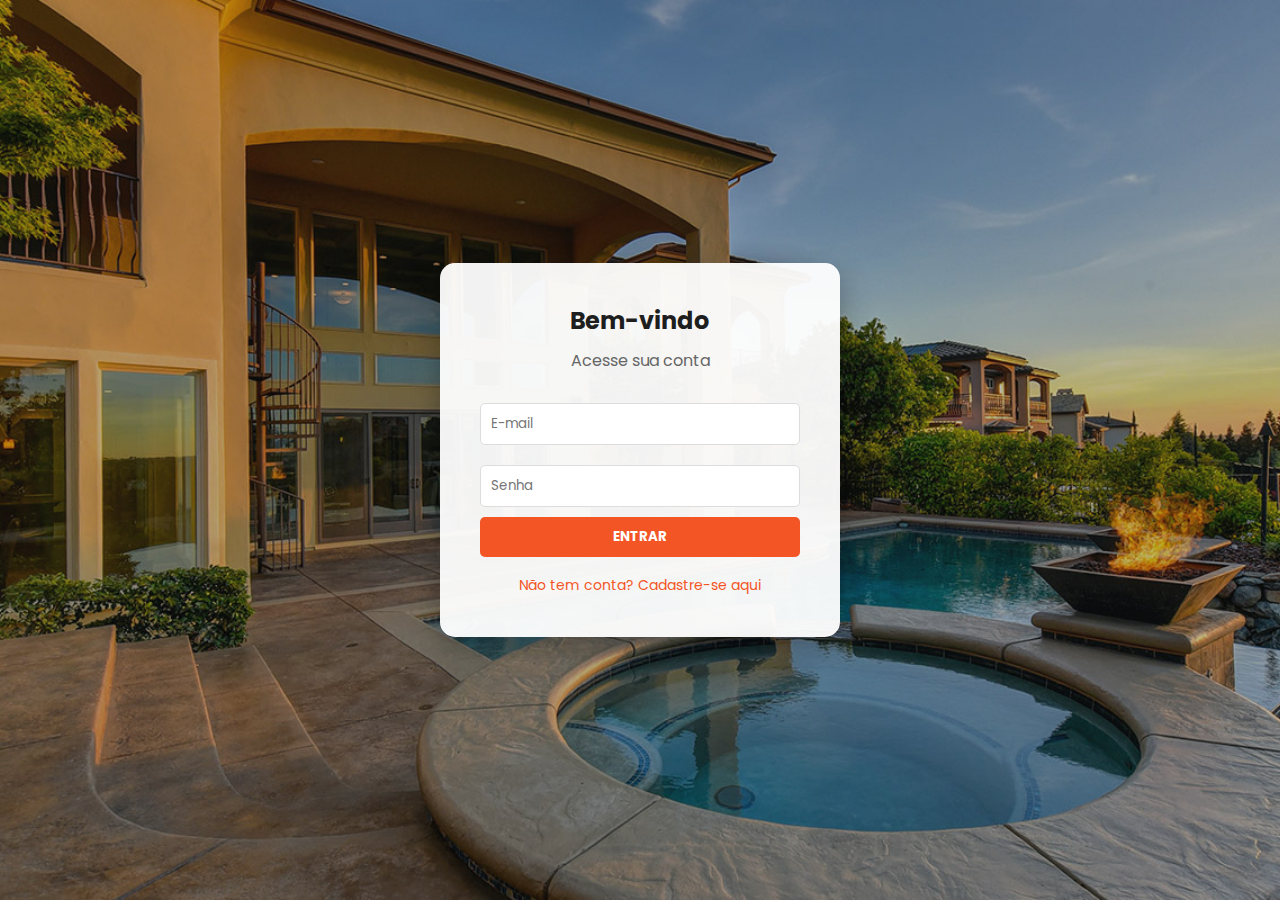
<file: login.html>
<!DOCTYPE html>
<html lang="pt-BR">
<head>
  <meta charset="UTF-8">
  <meta name="viewport" content="width=device-width, initial-scale=1.0">
  <title>Login | Imobiliária 3 Irmãos</title>
  <style>
    @import url('https://fonts.googleapis.com/css2?family=Poppins:wght@400;600;800&display=swap');
    * { margin: 0; padding: 0; box-sizing: border-box; font-family: 'Poppins', sans-serif; }
    body {
      height: 100vh;
      background: url('assets/images/banner-01.jpg') no-repeat center center/cover;
      display: flex;
      justify-content: center;
      align-items: center;
    }
    .login-container {
      background: rgba(255, 255, 255, 0.95);
      padding: 40px;
      border-radius: 15px;
      width: 400px;
      box-shadow: 0 10px 30px rgba(0,0,0,0.3);
      text-align: center;
    }
    input { width: 100%; padding: 10px; margin: 10px 0; border: 1px solid #ddd; border-radius: 5px; }
    button { width: 100%; padding: 10px; background: #f35525; color: white; border: none; border-radius: 5px; cursor: pointer; font-weight: bold; transition: 0.3s; }
    button:hover { background: #333; }
    h2 { margin-bottom: 10px; color: #1e1e1e; }
  </style>
</head>
<body>

  <div class="login-container">
    <h2>Bem-vindo</h2>
    <p style="margin-bottom: 20px; color: #666;">Acesse sua conta</p>

    <form id="formLogin">
      <input type="email" id="email" placeholder="E-mail" required>
      <input type="password" id="senha" placeholder="Senha" required>
      <button type="submit">ENTRAR</button>
    </form>
    
    <div style="margin-top: 15px;">
      <a href="cadastro.html" style="font-size: 14px; color: #f35525; text-decoration: none;">Não tem conta? Cadastre-se aqui</a>
    </div>
  </div>

  <script>
    // --- PARTE 1: O CÓDIGO INICIAL (SETUP DO BANCO) ---
    // Esta parte roda assim que a página abre.
    // Ela verifica se o banco está vazio. Se estiver, cria o Admin e o Corretor.
    
    const usuariosNoBanco = localStorage.getItem('sistema_usuarios');

    if (!usuariosNoBanco) {
        // Se não tiver nada salvo, cria os usuários padrão agora!
        const usuariosPadrao = [
          {
            nome: "Administrador Chefe",
            email: "admin@3irmaos.com",
            senha: "admin",
            perfil: "admin" 
          },
          {
            nome: "Carlos Corretor",
            email: "carlos@3irmaos.com",
            senha: "123",
            perfil: "corretor",
            creci: "12345-MG"
          }
        ];
        
        localStorage.setItem('sistema_usuarios', JSON.stringify(usuariosPadrao));
        console.log("Banco de dados inicializado com Admin e Corretor.");
    }

    // --- PARTE 2: A LÓGICA DE LOGIN ---
    
    document.getElementById('formLogin').addEventListener('submit', function(e) {
      e.preventDefault();
      
      const emailDigitado = document.getElementById('email').value;
      const senhaDigitada = document.getElementById('senha').value;

      // Busca os usuários atualizados (incluindo clientes novos que se cadastraram)
      const usuarios = JSON.parse(localStorage.getItem('sistema_usuarios')) || [];
      
      // Procura quem está tentando entrar
      const usuarioEncontrado = usuarios.find(u => u.email === emailDigitado && u.senha === senhaDigitada);

      if (usuarioEncontrado) {
        // Salva a sessão
        localStorage.setItem('usuarioLogado', JSON.stringify(usuarioEncontrado));

        // REDIRECIONA BASEADO NO PERFIL
        switch(usuarioEncontrado.perfil) {
          case 'admin':
            window.location.href = 'admin-dashboard.html';
            break;
          case 'corretor':
            window.location.href = 'corretor-dashboard.html';
            break;
          default: // Clientes caem aqui
            window.location.href = 'index.html';
        }
      } else {
        alert('E-mail ou senha incorretos!');
      }
    });
  </script>

</body>
</html>
</file>
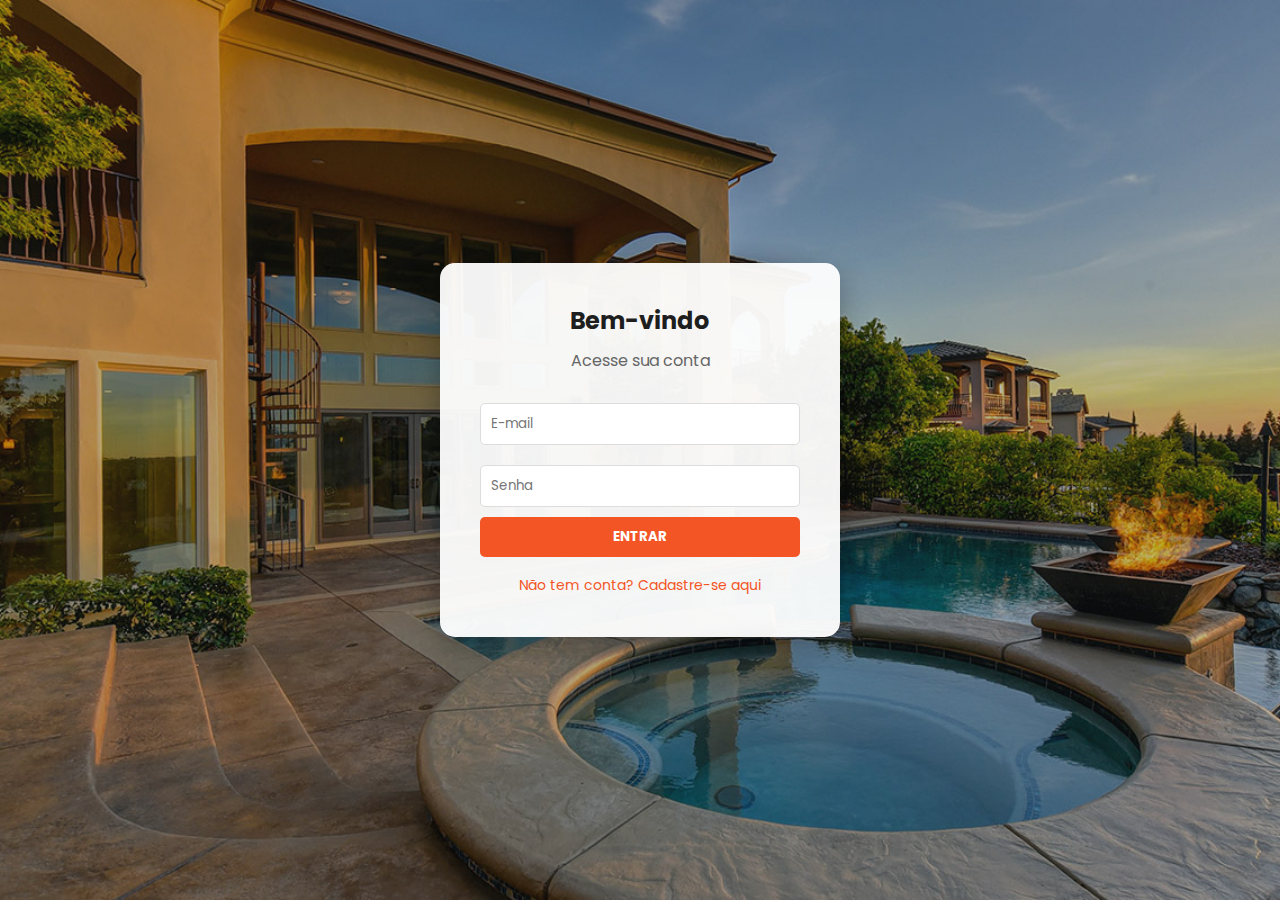
<file: visita.html>
<!DOCTYPE html>
<html lang="pt-BR">
<head>
  <meta charset="UTF-8">
  <meta name="viewport" content="width=device-width, initial-scale=1.0">
  <title>Agendar Visita | Imobiliária 3 Irmãos</title>
  
  <link href="vendor/bootstrap/css/bootstrap.min.css" rel="stylesheet">
  <link rel="stylesheet" href="assets/css/fontawesome.css">
  <link rel="stylesheet" href="assets/css/templatemo-villa-agency.css">
  <link href="https://fonts.googleapis.com/css2?family=Poppins:wght@300;400;500;600;700&display=swap" rel="stylesheet">
  
  <style>
    /* --- DESIGN PREMIUM (Igual ao anterior) --- */
    :root {
      --primary: #f35525;
      --dark: #1e1e1e;
      --light-bg: #f7f7f7;
    }

    body {
      background-color: #fafafa;
      background-image: radial-gradient(at 0% 0%, rgba(243, 85, 37, 0.05) 0px, transparent 50%),
                        radial-gradient(at 100% 100%, rgba(30, 30, 30, 0.05) 0px, transparent 50%);
      font-family: 'Poppins', sans-serif;
    }

    /* Card do Imóvel */
    .imovel-card {
      background: white;
      border-radius: 20px;
      overflow: hidden;
      box-shadow: 0 15px 30px rgba(0,0,0,0.1);
      transition: transform 0.3s ease;
      position: relative;
    }

    .imovel-card:hover { transform: translateY(-5px); }

    .image-wrapper { position: relative; height: 300px; width: 100%; background: #eee; }
    .image-wrapper img { width: 100%; height: 100%; object-fit: cover; }

    .price-badge {
      position: absolute;
      top: 20px; right: 20px;
      background: var(--primary);
      color: white;
      padding: 8px 15px;
      border-radius: 10px;
      font-weight: 700;
      font-size: 1.1rem;
      box-shadow: 0 5px 15px rgba(243, 85, 37, 0.4);
    }

    .card-content { padding: 30px; text-align: center; }
    .card-content h4 { font-size: 1.4rem; font-weight: 700; color: var(--dark); margin-bottom: 10px; }

    /* Formulário */
    .form-visita {
      background: white;
      padding: 40px;
      border-radius: 20px;
      box-shadow: 0 15px 30px rgba(0,0,0,0.05);
    }

    .form-visita h2 { font-size: 1.8rem; margin-bottom: 30px; color: var(--dark); }

    .input-group-modern { margin-bottom: 20px; position: relative; }
    .input-group-modern label {
      font-size: 0.85rem; font-weight: 600; color: #666; margin-bottom: 8px; display: block; text-transform: uppercase; letter-spacing: 1px;
    }
    .input-group-modern input {
      width: 100%; padding: 15px 20px; border: 2px solid #eee; border-radius: 12px; background: #fdfdfd; font-size: 1rem; transition: all 0.3s;
    }
    .input-group-modern input:focus {
      border-color: var(--primary); background: white; outline: none; box-shadow: 0 0 0 4px rgba(243, 85, 37, 0.1);
    }

    .btn-confirmar {
      width: 100%; background: var(--dark); color: white; padding: 18px; border: none; border-radius: 12px; font-size: 1rem; font-weight: 700; cursor: pointer; transition: all 0.3s; margin-top: 10px; text-transform: uppercase; letter-spacing: 1px;
    }
    .btn-confirmar:hover { background: var(--primary); transform: scale(1.02); box-shadow: 0 10px 20px rgba(243, 85, 37, 0.3); }

    .page-heading { padding: 80px 0; background: white; }
  </style>
</head>
<body>

  <header class="header-area header-sticky">
    <div class="container">
        <div class="row">
            <div class="col-12">
                <nav class="main-nav">
                    <!-- ***** Logo Start ***** -->
                    <a href="index.html" class="logo">
                      <img src="assets/images/atlas-logo.svg" alt="Atlas Imóveis logo">
                    </a>
                    <!-- ***** Logo End ***** -->
                    <!-- ***** Menu Start ***** -->
                    <ul class="nav">
                      <li><a href="index.html" class="active">Início</a></li>
                      <li><a href="properties-updated.html">Propriedades</a></li>
                      <li><a href="property-details.html">Detalhes</a></li>
                      <li><a href="contact.html">Contato</a></li>
                      <li><a href="login.html"><i class="fa fa-calendar"></i> Cadastrar-se</a></li>
                  </ul>   
                    <a class='menu-trigger'>
                        <span>Menu</span>
                    </a>
                    <!-- ***** Menu End ***** -->
                </nav>
            </div>
        </div>
    </div>
  </header>

  <div class="page-heading header-text">
    <div class="container">
      <div class="row">
        <div class="col-lg-12">
          <span class="breadcrumb"><a href="#">Imóveis</a> / Agendamento</span>
          <h3>Agendar Sua Visita</h3>
        </div>
      </div>
    </div>
  </div>

  <div class="section contact-content">
    <div class="container">
      <div class="row align-items-center">

        <div class="col-lg-5 mb-4">
          <div class="imovel-card h-100">
            <div class="image-wrapper">
              <img id="img-imovel" src="assets/images/banner-01.jpg" alt="Imagem do Imóvel">
              <span class="price-badge" id="badge-preco" style="display:none;">R$ 0,00</span>
            </div>
            <div class="card-content">
              <p>RESUMO</p>
              <h4 id="display-titulo">Visita Geral</h4>
              <hr style="width: 50px; margin: 20px auto; border-color: var(--primary);">
              <div style="display:flex; justify-content:center; gap:15px; color:#666;">
                 <span><i class="fa fa-check-circle"></i> Agendamento</span>
                 <span><i class="fa fa-user"></i> Corretor Especialista</span>
              </div>
            </div>
          </div>
        </div>

        <div class="col-lg-7">
          <div class="form-visita h-100">
            <h2>Dados da Visita</h2>
            <form id="formAgendamento">
              <div class="row">

                <div class="col-lg-12">
                    <div class="input-group-modern">
                      <label>Imóvel de Interesse (Opcional)</label>
                      <input type="text" id="input-imovel-nome" placeholder="Digite o nome ou código do imóvel..." required>
                    </div>
                </div>

                <div class="col-lg-6">
                  <div class="input-group-modern">
                    <label>Data Preferida</label>
                    <input type="date" id="data" required>
                  </div>
                </div>
                <div class="col-lg-6">
                  <div class="input-group-modern">
                    <label>Horário</label>
                    <input type="time" id="hora" required>
                  </div>
                </div>
                <div class="col-lg-12">
                  <div class="input-group-modern">
                    <label>Seu WhatsApp</label>
                    <input type="text" id="telefone" placeholder="(DD) 99999-9999" required>
                  </div>
                </div>
                <div class="col-lg-12">
                  <button type="submit" class="btn-confirmar">
                    <i class="fa fa-calendar-check-o"></i> Confirmar Agendamento
                  </button>
                </div>
              </div>
            </form>
          </div>
        </div>

      </div>
    </div>
  </div>

  <footer>
    <div class="container">
      <div class="col-lg-12">
        <p>Copyright © 2025 Imobiliária 3 Irmãos.</p>
      </div>
    </div>
  </footer>

  <script>
    // 1. CARREGAR DADOS
    // Tenta pegar o imóvel selecionado (se houver)
    const imovelSelecionado = JSON.parse(localStorage.getItem('imovel_visita'));
    const usuario = JSON.parse(localStorage.getItem('usuarioLogado'));

    // Verifica Login (Segurança)
    if(!usuario) {
        alert("Você precisa fazer login para acessar esta página.");
        window.location.href = "login.html";
    }

    // 2. CONFIGURAR A TELA
    const inputNomeImovel = document.getElementById('input-imovel-nome');
    const displayTitulo = document.getElementById('display-titulo');
    const imgImovel = document.getElementById('img-imovel');
    const badgePreco = document.getElementById('badge-preco');

    if (imovelSelecionado) {
        // MODO: Imóvel Específico
        inputNomeImovel.value = imovelSelecionado.titulo; // Preenche o input
        //inputNomeImovel.readOnly = true; // Opcional: Bloquear edição se quiser

        displayTitulo.innerText = imovelSelecionado.titulo;
        
        if(imovelSelecionado.imagem) {
            imgImovel.src = imovelSelecionado.imagem;
        }
        
        if(imovelSelecionado.preco) {
            badgePreco.innerText = imovelSelecionado.preco;
            badgePreco.style.display = 'block';
        }

        // Limpa a seleção após carregar (para se ele voltar, estar limpo)
        // localStorage.removeItem('imovel_visita'); 
        // Comentei a linha acima para caso ele dê F5, não perder os dados.
    } else {
        // MODO: Visita Geral (Sem imóvel prévio)
        displayTitulo.innerText = "Consultoria Geral";
        badgePreco.style.display = 'none';
        // O input fica vazio para ele digitar
    }

    // 3. SALVAR AGENDAMENTO
    document.getElementById('formAgendamento').addEventListener('submit', function(e) {
        e.preventDefault();
        
        // Agora pegamos o nome do imóvel direto do INPUT, pois o usuário pode ter digitado
        const imovelFinal = inputNomeImovel.value || "Interesse Geral";

        const novaVisita = {
            id: Date.now(),
            cliente: usuario.nome,
            email_cliente: usuario.email,
            imovel: imovelFinal,
            data: document.getElementById('data').value,
            hora: document.getElementById('hora').value,
            telefone: document.getElementById('telefone').value,
            status: "Agendada"
        };

        // Salva no LocalStorage
        let visitas = JSON.parse(localStorage.getItem('visitas')) || [];
        visitas.push(novaVisita);
        localStorage.setItem('visitas', JSON.stringify(visitas));

        // Limpa a seleção temporária
        localStorage.removeItem('imovel_visita');

        alert("Sucesso! Sua visita foi agendada.");
        window.location.href = "index.html";
    });
  </script>

  <script src="vendor/jquery/jquery.min.js"></script>
  <script src="vendor/bootstrap/js/bootstrap.min.js"></script>
  <script src="assets/js/custom.js"></script>
</body>
</html>
</file>
<file: assets/css/templatemo-villa-agency.css>
/*

TemplateMo 591 villa agency

https://templatemo.com/tm-591-villa-agency

*/

/* ---------------------------------------------
Table of contents
------------------------------------------------
01. font & reset css
02. reset
03. global styles
04. header
05. banner
06. features
07. testimonials
08. contact
09. footer

--------------------------------------------- */
/* ---------------------------------------------
font & reset css
--------------------------------------------- 
*/
@import url("https://fonts.googleapis.com/css2?family=Poppins:wght@100;200;300;400;500;600;700;800;900");

/* ---------------------------------------------
reset
--------------------------------------------- 
*/
html, body, div, span, applet, object, iframe, h1, h2, h3, h4, h5, h6, p, blockquote, div
pre, a, abbr, acronym, address, big, cite, code, del, dfn, em, font, img, ins, kbd, q,
s, samp, small, strike, strong, sub, sup, tt, var, b, u, i, center, dl, dt, dd, ol, ul, li,
figure, header, nav, section, article, aside, footer, figcaption {
  margin: 0;
  padding: 0;
  border: 0;
  outline: 0;
}

.clearfix:after {
  content: ".";
  display: block;
  clear: both;
  visibility: hidden;
  line-height: 0;
  height: 0;
}

.clearfix {
  display: inline-block;
}

html[xmlns] .clearfix {
  display: block;
}

* html .clearfix {
  height: 1%;
}

ul, li {
  padding: 0;
  margin: 0;
  list-style: none;
}

header, nav, section, article, aside, footer, hgroup {
  display: block;
}

* {
  box-sizing: border-box;
}

html, body {
  font-family: 'Poppins', sans-serif;
  -ms-text-size-adjust: 100%;
  -webkit-font-smoothing: antialiased;
  -moz-osx-font-smoothing: grayscale;
}

a {
  text-decoration: none !important;
}

h1, h2, h3, h4, h5, h6 {
  color: #1e1e1e;
  margin-top: 0px;
  margin-bottom: 0px;
  font-weight: 700;
}

ul {
  margin-bottom: 0px;
}

p {
  font-size: 14px;
  line-height: 28px;
  color: #4a4a4a;
}

img {
  width: 100%;
  overflow: hidden;
}

/* ---------------------------------------------
Global Styles
---------------------------------------------
*/
.info-icon {
  width: 30px;
  height: auto;
}
html,
body {
  font-family: 'Poppins', sans-serif;
}

::selection {
  background: #0071f8;
  color: #fff;
}

::-moz-selection {
  background: #0071f8;
  color: #fff;
}

.section {
  margin-top: 120px;
}

.section-heading {
  margin-bottom: 70px;
}

.section-heading h2 {
  font-size: 40px;
  font-weight: 700;
  text-transform: capitalize;
  margin-top: 20px;
  line-height: 56px;
}

.section-heading h2 em {
  font-style: normal;
  color: #0071f8;
}

.section-heading h6 {
  color: #ee626b;
  font-size: 15px;
  text-transform: uppercase;
  font-weight: 700;
}

.icon-button a {
  display: inline-block;
  background-color: #1e1e1e;
  color: #fff;
  font-size: 14px;
  font-weight: 400;
  height: 50px;
  line-height: 50px;
  padding: 0px 30px 0px 0px;
  border-radius: 25px;
  transition: all .3s;
}

.icon-button a i {
  background-color: #f35525;
  height: 50px;
  width: 50px;
  text-align: center;
  border-radius: 50%;
  line-height: 50px;
  display: inline-block;
  margin-right: 15px;
  margin-left: -1px;
}

.icon-button a:hover {
  color: #f35525;
}

.icon-button a:hover i {
  color: #fff;
}

.main-button a {
  display: inline-block;
  background-color: #1e1e1e;
  color: #fff;
  font-size: 14px;
  font-weight: 500;
  height: 40px;
  line-height: 40px;
  padding: 0px 30px;
  border-radius: 25px;
  transition: all .3s;
}

.main-button a:hover {
  background-color: #f35525;
  color: #fff;
}

/* ---------------------------------------------
Pre-loader Style
--------------------------------------------- 
*/

.js-preloader {
  position: fixed;
  top: 0;
  left: 0;
  right: 0;
  bottom: 0;
  background-color: rgba(0,0,0,0.99);
  display: -webkit-box;
  display: flex;
  -webkit-box-align: center;
  align-items: center;
  -webkit-box-pack: center;
  justify-content: center;
  opacity: 1;
  visibility: visible;
  z-index: 9999;
  -webkit-transition: opacity 0.25s ease;
  transition: opacity 0.25s ease;
}

.js-preloader.loaded {
  opacity: 0;
  visibility: hidden;
  pointer-events: none;
}

@-webkit-keyframes dot {
  50% {
      -webkit-transform: translateX(96px);
      transform: translateX(96px);
  }
}

@keyframes dot {
  50% {
      -webkit-transform: translateX(96px);
      transform: translateX(96px);
  }
}

@-webkit-keyframes dots {
  50% {
      -webkit-transform: translateX(-31px);
      transform: translateX(-31px);
  }
}

@keyframes dots {
  50% {
      -webkit-transform: translateX(-31px);
      transform: translateX(-31px);
  }
}

.preloader-inner {
  position: relative;
  width: 142px;
  height: 40px;
  background: transparent;
}

.preloader-inner .dot {
  position: absolute;
  width: 16px;
  height: 16px;
  top: 12px;
  left: 15px;
  background: #f35525;
  border-radius: 50%;
  -webkit-transform: translateX(0);
  transform: translateX(0);
  -webkit-animation: dot 2.8s infinite;
  animation: dot 2.8s infinite;
}

.preloader-inner .dots {
  -webkit-transform: translateX(0);
  transform: translateX(0);
  margin-top: 12px;
  margin-left: 31px;
  -webkit-animation: dots 2.8s infinite;
  animation: dots 2.8s infinite;
}

.preloader-inner .dots span {
  display: block;
  float: left;
  width: 16px;
  height: 16px;
  margin-left: 16px;
  background: #f35525;
  border-radius: 50%;
}



/* ---------------------------------------------
Header Style
--------------------------------------------- 
*/

.sub-header {
  background-color: #fff;
  padding: 10px 0px;
  border-bottom: 1px solid #eee;
}

.sub-header ul li {
  display: inline-block;
}

.sub-header ul.social-links {
  text-align: right;
}

.sub-header ul.social-links li {
  margin-left: 8px;
}

.sub-header ul.social-links li a {
  display: inline-block;
  width: 30px;
  height: 30px;
  background-color: #cdcdcd;
  border-radius: 50%;
  text-align: center;
  line-height: 30px;
  color: #fff;
  font-size: 14px;
  transition: all .3s;
}

.sub-header ul.social-links li a:hover {
  background-color: #f35525;
}

.sub-header ul.info li {
  font-size: 14px;
  color: #7a7a7a;
  border-right: 1px solid #eee;
  margin-right: 25px;
  padding-right: 25px;
}

.sub-header ul.info li:last-child {
  margin-right: 0px;
  padding-right: 0px;
  border-right: none;
}

.sub-header ul.info li i {
  font-size: 20px;
  color: #f35525;
  margin-right: 8px;
}

.background-header {
  background-color: #fff;
  height: 80px!important;
  position: fixed!important;
  top: 0!important;
  left: 0;
  right: 0;
  box-shadow: 0px 0px 10px rgba(0,0,0,0.15)!important;
  -webkit-transition: all .5s ease 0s;
  -moz-transition: all .5s ease 0s;
  -o-transition: all .5s ease 0s;
  transition: all .5s ease 0s;
}

.header-area {
  position: relative;
  background-color: #fff;
  height: 100px;
  z-index: 100;
  -webkit-transition: all .5s ease 0s;
  -moz-transition: all .5s ease 0s;
  -o-transition: all .5s ease 0s;
  transition: all .5s ease 0s;
}

.header-area .main-nav {
  background: transparent;
  display: flex;
}

.header-area .main-nav .logo {
  -webkit-transition: all 0.3s ease 0s;
  -moz-transition: all 0.3s ease 0s;
  -o-transition: all 0.3s ease 0s;
  transition: all 0.3s ease 0s;
  display: inline-block;
}

.header-area .main-nav .logo h1 {
  line-height: 200px;
  font-size: 28px;
  text-transform: uppercase;
  color: #1e1e1e;
  font-weight: 700;
  letter-spacing: 2px;
}

/* NOVO: Ajuste para a logo em imagem */
.header-area .main-nav .logo img {
  max-height: 80px; 
  width: auto;      
  margin-top: 10px; 
}

.background-header .main-nav .logo h1 {
  line-height: 80px;
}

.header-area .main-nav ul.nav {
  flex-basis: 100%;
  margin-top: 30px;
  justify-content: right;
  -webkit-transition: all 0.3s ease 0s;
  -moz-transition: all 0.3s ease 0s;
  -o-transition: all 0.3s ease 0s;
  transition: all 0.3s ease 0s;
  position: relative;
  z-index: 999;
}

.header-area .main-nav .nav li:last-child {
  padding-right: 0px;
}

.header-area .main-nav .nav li {
  padding-left: 10px;
  padding-right: 10px;
  height: 100px;
  line-height: 100px;
}

.header-area .main-nav .nav li a {
  display: block;
  padding-left: 20px;
  padding-right: 20px;
  font-weight: 500;
  font-size: 15px;
  height: 40px;
  line-height: 40px;
  text-transform: capitalize;
  color: #1e1e1e;
  -webkit-transition: all 0.4s ease 0s;
  -moz-transition: all 0.4s ease 0s;
  -o-transition: all 0.4s ease 0s;
  transition: all 0.4s ease 0s;
  border: transparent;
  letter-spacing: .25px;
}

.header-area .main-nav .nav li:last-child a {
  background-color: #1e1e1e;
  color: #fff;
  font-size: 14px;
  font-weight: 400;
  text-transform: none;
  border-radius: 20px;
  padding-left: 0px;
}

.header-area .main-nav .nav li:last-child a i {
  background-color: #f35525;
  display: inline-block;
  width: 40px;
  height: 40px;
  text-align: center;
  line-height: 40px;
  margin-right: 10px;
  border-radius: 50%;
  margin-left: -1px;
}

.header-area .main-nav .nav li:last-child:hover a {
  background-color: #1e1e1e;
}

.header-area .main-nav .nav li:last-child:hover a i {
  color: #fff;
}

.header-area .main-nav .nav li:hover a {
  color: #f35525;
}

.header-area .main-nav .nav li a.active {
  color: #f35525;
}


.background-header .main-nav .nav li a.active {
  color: #f35525;
}

.header-area .main-nav .menu-trigger {
  cursor: pointer;
  position: absolute;
  top: 23px;
  width: 32px;
  height: 40px;
  text-indent: -9999em;
  z-index: 99;
  right: 20px;
  display: none;
}

.background-header .main-nav .menu-trigger {
  top: 22px;
}

.background-header .main-nav ul.nav {
  margin-top: 20px;
}

.header-area .main-nav .menu-trigger span,
.header-area .main-nav .menu-trigger span:before,
.header-area .main-nav .menu-trigger span:after {
  -moz-transition: all 0.4s;
  -o-transition: all 0.4s;
  -webkit-transition: all 0.4s;
  transition: all 0.4s;
  background-color: #1e1e1e;
  display: block;
  position: absolute;
  width: 30px;
  height: 2px;
  left: 0;
}

.header-area .main-nav .menu-trigger span:before,
.header-area .main-nav .menu-trigger span:after {
  -moz-transition: all 0.4s;
  -o-transition: all 0.4s;
  -webkit-transition: all 0.4s;
  transition: all 0.4s;
  background-color: #1e1e1e;
  display: block;
  position: absolute;
  width: 30px;
  height: 2px;
  left: 0;
  width: 75%;
}

.header-area .main-nav .menu-trigger span:before,
.header-area .main-nav .menu-trigger span:after {
  content: "";
}

.header-area .main-nav .menu-trigger span {
  top: 16px;
}

.header-area .main-nav .menu-trigger span:before {
  -moz-transform-origin: 33% 100%;
  -ms-transform-origin: 33% 100%;
  -webkit-transform-origin: 33% 100%;
  transform-origin: 33% 100%;
  top: -10px;
  z-index: 10;
}

.header-area .main-nav .menu-trigger span:after {
  -moz-transform-origin: 33% 0;
  -ms-transform-origin: 33% 0;
  -webkit-transform-origin: 33% 0;
  transform-origin: 33% 0;
  top: 10px;
}

.header-area .main-nav .menu-trigger.active span,
.header-area .main-nav .menu-trigger.active span:before,
.header-area .main-nav .menu-trigger.active span:after {
  background-color: transparent;
  width: 100%;
}

.header-area .main-nav .menu-trigger.active span:before {
  -moz-transform: translateY(6px) translateX(1px) rotate(45deg);
  -ms-transform: translateY(6px) translateX(1px) rotate(45deg);
  -webkit-transform: translateY(6px) translateX(1px) rotate(45deg);
  transform: translateY(6px) translateX(1px) rotate(45deg);
  background-color: #1e1e1e;
}

.background-header .main-nav .menu-trigger.active span:before {
  background-color: #1e1e1e;
}

.header-area .main-nav .menu-trigger.active span:after {
  -moz-transform: translateY(-6px) translateX(1px) rotate(-45deg);
  -ms-transform: translateY(-6px) translateX(1px) rotate(-45deg);
  -webkit-transform: translateY(-6px) translateX(1px) rotate(-45deg);
  transform: translateY(-6px) translateX(1px) rotate(-45deg);
  background-color: #1e1e1e;
}

.background-header .main-nav .menu-trigger.active span:after {
  background-color: #1e1e1e;
}

.visible{
  display:inline !important;
}

@media (max-width: 1200px) {
  .header-area .main-nav .nav li {
    padding-left: 5px;
    padding-right: 5px;
  }

}

@media (max-width: 767px) {
  .background-header .main-nav {
    box-shadow: 0px 0px 15px rgba(0, 0, 0, 0.15);
    border-radius: 0px 0px 25px 25px;
    width: 100%;
  }
  .background-header .main-nav .nav,
  .header-area .main-nav .nav {
    background-color: #fff;
  }
  .background-header .main-nav .nav li a,
  .header-area .main-nav .nav li a {
    line-height: 50px;
    height: 50px;
    font-weight: 400;
    color: #1e1e1e;
    background-color: #fff;
     border-radius: 0px 0px 25px 25px;
  }
  .background-header .main-nav .nav li,
  .header-area .main-nav .nav li {
    border-top: 1px solid #ddd;
    background-color: #f1f0fe;
    height: 50px;
    border-radius: 0px 0px 25px 25px;
  }
  .header-area .main-nav .nav {
    height: auto;
    flex-basis: 100%;
  }
  .header-area .main-nav .logo {
    position: absolute;
    left: 30px;
    top: 0px;
  }
  .background-header .main-nav .logo {
    top: 0px;
  }
  .background-header .main-nav .border-button {
    top: 0px !important;
  }
  .header-area .main-nav .border-button {
    position: absolute;
    top: 15px;
    right: 70px;
  }
  .header-area.header-sticky .nav li a:hover,
  .header-area.header-sticky .nav li a.active {
    color: #ee626b!important;
    opacity: 1;
  }
  .header-area.header-sticky .nav li.search-icon a {
    width: 100%;
  }
  .header-area .nav li:last-child a {
    background-color: transparent !important;
    font-weight: 300 !important;
    text-transform: capitalize !important;
  }
  .header-area {
    padding: 0px 15px;
    height: 80px;
    box-shadow: none;
    text-align: center;
  }
  .header-area .container {
    padding: 0px;
  }
  .header-area .logo {
    margin-left: 0px;
  }
  .header-area .menu-trigger {
    display: block !important;
  }
  .header-area .main-nav {
    overflow: hidden;
  }
  .header-area .main-nav .nav {
    float: none;
    width: 100%;
    display: none;
    -webkit-transition: all 0s ease 0s;
    -moz-transition: all 0s ease 0s;
    -o-transition: all 0s ease 0s;
    transition: all 0s ease 0s;
    margin-left: 0px;
  }
  .header-area .main-nav .nav li:first-child {
    border-top: 1px solid #eee;
  }
  .header-area.header-sticky .nav {
    margin-top: 80px !important;
  }
  .background-header.header-sticky .nav {
    margin-top: 80px !important;
  }
  .header-area .main-nav .nav li {
    width: 100%;
    background: #fff;
    padding-left: 0px !important;
    padding-right: 0px !important;
  }
  
}

/* ---------------------------------------------
Banner Style
--------------------------------------------- 
*/

.main-banner .item {
  background-position: center center;
  background-repeat: no-repeat;
  background-size: cover;
  padding: 100px 20% 150px 20%; /* ALTERADO: Altura reduzida */
  min-height: 500px; /* ALTERADO: Altura mínima fixa */
  margin-top: 0px;
}

.main-banner .item-1 {
  background-image: url(../images/banner-01.jpg);
}

.main-banner .item-2 {
  background-image: url(../images/banner-02.jpg);
}

.main-banner .item-3 {
  background-image: url(../images/banner-03.jpg);
}

.main-banner .item span.category {
  background-color: #fff;
  color: #1e1e1e;
  font-size: 16px;
  font-weight: 500;
  text-transform: capitalize;
  padding: 6px 15px;
  display: inline-block;
  margin-bottom: 30px;
}

.main-banner .item span.category em {
  font-style: normal;
  color: #f35525;
}

.main-banner .item h2 {
  font-size: 42px; /* ALTERADO: Fonte reduzida */
  font-weight: 700;
  text-transform: uppercase;
  color: #fff;
  line-height: 52px; /* Ajustada altura da linha proporcionalmente */
  width: 50%;
  margin-bottom: 0px;
}

.main-banner .owl-dots {
  position: absolute;
  bottom: 60px;
  left: 20%;
}

.main-banner .owl-dots .owl-dot {
  width: 7px;
  height: 7px;
  background-color: #fff;
  border-radius: 50%;
  margin-right: 10px;
  transition: all .5s;
}

.main-banner .owl-dots .active {
  background-color: #f35525;
}

.main-banner .owl-nav {
  position: absolute;
  top: 50%;
  width: 100%;
  transform: translateY(-50px);
}

.main-banner .owl-nav .owl-prev i,
.main-banner .owl-nav .owl-next i {
  width: 50px;
  height: 50px;
  line-height: 50px;
  font-size: 24px;
  display: inline-block;
  color: #fff;
  background-color: rgba(255, 255, 255, 0.2);
  border-radius: 50%;
  opacity: 1;
  transition: all .3s;
}

.main-banner .owl-nav .owl-prev i {
  position: absolute;
  left: 45px;
}

.main-banner .owl-nav .owl-next i {
  position: absolute;
  right: 45px;
}

.main-banner .owl-nav .owl-prev i:hover,
.main-banner .owl-nav .owl-next i:hover {
  opacity: 1;
  background-color: rgba(255, 255, 255, 0.5);
}



/* ---------------------------------------------
Featured Style
--------------------------------------------- 
*/

.featured .left-image {
  position: relative;
}

.featured .left-image img {
  padding-left: 55px;
}

.featured .left-image a {
  display: inline-block;
  width: 110px;
  height: 110px;
  line-height: 110px;
  background-color: #f35525;
  border-radius: 50%;
  text-align: center;
  position: absolute;
  left: 0;
  bottom: -55px;
}

.featured .section-heading {
  margin-left: 10px;
  margin-right: 10px;
  margin-bottom: 60px;
}

.featured .section-heading h2 {
  width: 70%;
}

.featured .accordion {
  margin-left: 10px;
  margin-right: 10px;
  --bs-accordion-border-radius: 10px;
  --bs-accordion-inner-border-radius: 10px;
  --bs-accordion-bg: #fafafa;
  --bs-accordion-border-color: none;
  border: none !important;
}

.featured .accordion-header {
  border-bottom: 1px solid #eaeaea;
}

.featured .accordion-button {
  box-shadow: none;
  font-size: 17px;
  font-weight: 500;
  color: #1e1e1e;
}

.featured .accordion-button:not(.collapsed) {
  color: #f35525;
  background-color: #fafafa;
  outline: none;
}

.featured .accordion-button::after {
  display: none;
}

.featured #headingThree {
  border-bottom: none;
}

.featured .accordion-item:last-of-type .accordion-collapse {
  border-top: 1px solid #eaeaea;
}

.featured .info-table {
  border-radius: 10px;
  box-shadow: 0px 0px 15px rgba(0, 0, 0, 0.15);
  padding: 35px 30px;
}

.featured .info-table ul li {
  display: block;
  margin-bottom: 35px;
  padding-bottom: 35px;
  border-bottom: 1px solid #eee;
}

.featured .info-table ul li:last-child {
  border-bottom: none;
  padding-bottom: 0;
  margin-bottom: 0;
}

.featured .info-table ul li img {
  float: left;
  margin-right: 25px;
}

.featured .info-table ul li h4 {
  font-size: 22px;
  font-weight: 600;
}

.featured .info-table ul li h4 span {
  font-size: 15px;
  color: #aaa;
  font-weight: 400;
}

/* ---------------------------------------------
Video Style
--------------------------------------------- 
*/

.video {
  background-image: url(../images/video-bg.jpg);
  background-repeat: no-repeat;
  background-size: cover;
  background-position: center center;
  padding: 100px 0px 250px 0px;
  position: relative;
}

.video-content {
  margin-top: -240px;
}

.video .section-heading h2 {
  color: #fff;
}

.video-content .video-frame {
  position: relative;
  box-shadow: 0px 0px 15px rgba(0, 0, 0, 0.15);
  border-radius: 10px;
}

.video-content .video-frame img {
  border-radius: 10px;
}

.video-content .video-frame a {
  position: absolute;
  left: 50%;
  top: 50%;
  transform: translate(-26px, -26px);
  width: 52px;
  height: 52px;
  background-color: #fff;
  border-radius: 50%;
  display: inline-block;
  text-align: center;
  line-height: 52px;
  color: #f35525;
  outline: 15px solid rgba(254, 85, 37, 0.5);
  font-size: 18px;
}

/* ---------------------------------------------
Fun Facts Style
--------------------------------------------- 
*/

.fun-facts {
  text-align: center;
  margin-top: 125px;
}

.fun-facts .counter {
  background-color: #ffeee9;
  position: relative;
  border-radius: 10px;
  width: 270px;
  padding: 20px 0px;
  display: inline-block;
}

.fun-facts .counter h2,
.fun-facts .counter p {
  display: inline-flex;
  vertical-align: middle;
}

.fun-facts .counter p {
  text-align: left;
  font-size: 16px;
  color: #1e1e1e;
  font-weight: 600;
  line-height: 28px;
}

.fun-facts .counter h2 {
  margin-right: 25px;
  font-size: 40px;
  color: #f35525;
}

.fun-facts .counter:after {
  position: absolute;
  width: 50px;
  height: 50px;
  background-color: #f35525;
  border-radius: 50%;
  content: '';
  right: -25px;
  top: -25px;
}


/* ---------------------------------------------
Best Deal Style
--------------------------------------------- 
*/

.best-deal {
  background-color: #fafafa;
  padding: 100px 0px;
}

.best-deal .tab-content img {
  padding: 0px 45px;
}

.best-deal .tabs-content .nav-link {
  font-size: 16px;
  font-weight: 500;
  background-color: #1e1e1e !important;
  border-radius: 5px;
  height: 50px;
  line-height: 50px;
  display: inline-block;
  padding: 0px 25px;
  color: #fff;
}

.best-deal .tabs-content .nav-tabs .nav-link.active {
  background-color: #f35525 !important;
  color: #fff;
}

.best-deal .tabs-content ul.nav-tabs {
  border-bottom: none !important;
  margin-bottom: 80px;
  align-items: end;
  justify-content: end;
  margin-top: -130px;
}

.best-deal .tabs-content ul.nav-tabs li {
  padding-right: 0px;
  border-right: none;
  margin-left: 20px;
}

.best-deal .info-table {
  border-radius: 10px;
  box-shadow: 0px 0px 15px rgba(0, 0, 0, 0.15);
  padding: 35px 30px;
}

.best-deal .info-table ul li {
  display: block;
  margin-bottom: 24px;
  padding-bottom: 24px;
  border-bottom: 1px solid #eee;
  text-align: left;
  font-size: 15px;
  color: #aaa;
  font-weight: 400;
}

.best-deal .info-table ul li:last-child {
  border-bottom: none;
  padding-bottom: 0;
  margin-bottom: 0;
}

.best-deal .info-table ul li span {
  font-size: 20px;
  color: #1e1e1e;
  font-weight: 700;
  float: right;
  display: inline-block;
}

.best-deal .tabs-content {
  padding: 0px;
  background-color: transparent;
}

.best-deal .tabs-content h4 {
  font-size: 17px;
  font-weight: 600;
  margin-bottom: 30px;
}

.best-deal .icon-button {
  margin-top: 30px;
}


/* ---------------------------------------------
Properties Style
--------------------------------------------- 
*/

.properties .item {
  background-color: #fafafa;
  border-radius: 10px;
  padding: 30px;
  margin-bottom: 30px;
  
  /* ALTERADO: Flexbox para alinhamento uniforme */
  height: 100%;
  display: flex;
  flex-direction: column;
  justify-content: space-between;
}

.properties .item img {
  border-radius: 10px;
  /* ALTERADO: Tamanho fixo e corte proporcional */
  width: 100%;
  height: 260px;
  object-fit: cover;
}

.properties .item span.category {
  background-color: #fbd9cf;
  font-weight: 500;
  border-radius: 5px;
  font-size: 14px;
  color: #1e1e1e;
  padding: 5px 12px;
  display: inline-block;
  margin-top: 25px;
  align-self: flex-start; /* Evita que estique */
}

.properties .item h4 {
  font-size: 19px;
  margin: 25px 0px;
}

.properties .item h4 a {
  color: #1e1e1e;
}

.properties .item ul li {
  display: inline-block;
  font-size: 15px;
  color: #4a4a4a;
  margin-right: 20px;
}

.properties .item ul li span {
  font-weight: 600;
  color: #1e1e1e;
}

.properties .item ul {
  border-bottom: 1px solid #eaeaea;
  margin-bottom: 30px;
  padding-bottom: 30px;
}

.properties .item h6 {
  font-size: 20px;
  color: #f35525;
  margin-top: 6px;
  display: inline-block;
  float: right;
  margin-top: 30px;
}

.properties .item .main-button {
  text-align: center;
}


/* ---------------------------------------------
Minha Conta (área do usuário)
---------------------------------------------  */

.user-account-section {
  display: none;
  padding: 80px 0;
  background: #f7f7f7;
}

.user-card,
.user-contracts-card {
  background: #ffffff;
  border-radius: 20px;
  box-shadow: 0 18px 40px rgba(0, 0, 0, 0.06);
  padding: 24px 22px;
}

.user-card {
  margin-bottom: 24px;
}

.user-card-header {
  display: flex;
  align-items: center;
  gap: 16px;
  margin-bottom: 10px;
}

.user-card-header h6 {
  text-transform: uppercase;
  letter-spacing: 0.15em;
  font-size: 12px;
  color: #f35525;
  margin-bottom: 4px;
}

.user-card-header h2 {
  font-size: 22px;
  margin: 0;
}

.user-card-subtitle {
  font-size: 14px;
  color: #777;
  margin-bottom: 18px;
}

.user-avatar {
  width: 52px;
  height: 52px;
  border-radius: 50%;
  background: linear-gradient(135deg, #f35525, #f19b5c);
  color: #fff;
  font-weight: 700;
  display: flex;
  align-items: center;
  justify-content: center;
  font-size: 20px;
  box-shadow: 0 10px 25px rgba(243, 85, 37, 0.35);
}

.user-info-list {
  list-style: none;
  padding: 0;
  margin: 0;
  border-top: 1px solid #eee;
}

.user-info-list li {
  display: flex;
  justify-content: space-between;
  align-items: center;
  padding: 10px 0;
  border-bottom: 1px solid #f1f1f1;
  font-size: 14px;
}

.user-info-list .label {
  color: #777;
}

.user-info-list .value {
  font-weight: 600;
  color: #1e1e1e;
}

.badge-role {
  display: inline-block;
  padding: 4px 10px;
  border-radius: 999px;
  font-size: 11px;
  font-weight: 600;
  text-transform: uppercase;
  letter-spacing: 0.08em;
  background: rgba(243, 85, 37, 0.1);
  color: #f35525;
}

.badge-total {
  font-size: 12px;
  font-weight: 600;
  padding: 6px 12px;
  border-radius: 999px;
  background: #f6f6f6;
  color: #555;
}

.user-contracts-card h2 {
  font-size: 22px;
  margin: 0;
}

.user-contracts-card table thead th {
  font-size: 13px;
  color: #888;
  text-transform: uppercase;
  letter-spacing: 0.08em;
}

.user-contracts-card table tbody td {
  font-size: 14px;
  vertical-align: middle;
}

.user-contracts-card table tbody tr:not(:last-child) td {
  border-bottom: 1px solid #f1f1f1;
}

@media (max-width: 991px) {
  .user-account-section {
    padding: 50px 0;
  }

  .user-card,
  .user-contracts-card {
    padding: 20px 18px;
  }

  .user-card-header h2,
  .user-contracts-card h2 {
    font-size: 20px;
  }
}

@media (max-width: 767px) {
  .user-account-section {
    padding: 40px 0 30px;
  }

  .user-card {
    margin-bottom: 16px;
  }

  .user-card-header {
    gap: 12px;
  }

  .user-avatar {
    width: 44px;
    height: 44px;
    font-size: 18px;
  }

  .badge-total {
    width: 100%;
    text-align: center;
  }
}

/* ---------------------------------------------
Contact Style
--------------------------------------------- 
*/

.contact {
  background-image: url(../images/contact-bg.jpg);
  background-repeat: no-repeat;
  background-size: cover;
  background-position: center center;
  padding: 100px 0px 250px 0px;
  position: relative;
}

.contact .section-heading h2 {
  color: #fff;
}

.contact-content {
  margin-top: -240px;
  position: relative;
  z-index: 1;
}

.contact-content #map {
  border-radius: 10px;
  margin-bottom: 60px;
}

.contact-content .item {
  border-radius: 10px;
  box-shadow: 0px 0px 15px rgba(0, 0, 0, 0.15);
  padding: 35px 30px;
  background-color: #fff;
}

.contact-content .phone {
  margin-right: 15px;
}

.contact-content .email {
  margin-left: 15px;
}

.contact-content .item img {
  float: left;
  margin-right: 25px;
  vertical-align: middle;
}

.contact-content .item h6 {
  font-size: 20px;
  font-weight: 600;
  vertical-align: middle;
}

.contact-content .item h6 span {
  font-size: 15px;
  color: #aaaaaa;
  font-weight: 400;
}

.contact-content #contact-form {
  margin-left: 30px;
  border-radius: 10px;
  box-shadow: 0px 0px 15px rgba(0, 0, 0, 0.15);
  padding: 35px 30px;
  background-color: #fff;
}

.contact-content #contact-form label {
  font-size: 15px;
  color: #3a3a3a;
  margin-bottom: 15px;
}

.contact-content #contact-form input {
  width: 100%;
  height: 44px;
  border-radius: 22px;
  background-color: #f6f6f6;
  border: none;
  margin-bottom: 30px;
  font-size: 14px;
  padding: 0px 15px;
}

.contact-content #contact-form textarea {
  width: 100%;
  height: 150px;
  max-height: 180px;
  border-radius: 22px;
  background-color: #f6f6f6;
  border: none;
  margin-bottom: 40px;
  font-size: 14px;
  padding: 15px 15px;
}

.contact-content #contact-form button {
  background-color: #1e1e1e;
  height: 44px;
  border-radius: 22px;
  padding: 0px 20px;
  color: #fff;
  border: none;
  font-size: 15px;
  font-weight: 500;
  transition: all .5s;
}

.contact-content #contact-form button:hover {
  background-color: #f35525;
}


/* ---------------------------------------------
Footer Style
--------------------------------------------- 
*/

footer.footer-no-gap {
  margin-top: 0px;
}

footer {
  margin-top: 150px;
  background-color: #1e1e1e;
  min-height: 100px;
}

footer p {
  text-align: center;
  line-height: 100px;
  color: #fff;
  font-size: 16px;
  font-weight: 400;
}

footer p a {
  color: #fff;
  transition: all .3s;
  position: relative;
  z-index: 3;
}

footer p a:hover {
  opacity: 0.75;
}


/* ---------------------------------------------
Page Header Style
--------------------------------------------- 
*/

.page-heading {
  background-image: url(../images/page-heading-bg.jpg);
  background-position: center bottom;
  background-repeat: no-repeat;
  background-size: cover;
  padding: 110px 0px;
  text-align: center;
}

.page-heading span {
  background-color: #fff;
  color: #1e1e1e;
  font-size: 14px;
  font-weight: 500;
  text-transform: uppercase;
  padding: 10px 25px;
  display: inline-block;
  margin-bottom: 30px;
}

.page-heading span a {
  color: #1e1e1e;
}

.page-heading h3 {
  font-size: 48px;
  font-weight: 900;
  text-transform: uppercase;
  color: #fff;
}


/* ---------------------------------------------
Properties Style
--------------------------------------------- 
*/

.properties ul.properties-filter {
  list-style: none;
  text-align: center;
  margin-bottom: 70px;
}

.properties ul.properties-filter li {
  display: inline-block;
  margin: 5px 8px;
}

.properties ul.properties-filter li a {
  display: inline-block;
  text-align: center;
  font-size: 15px;
  text-transform: capitalize;
  font-weight: 500;
  color: #fff;
  background-color: #1e1e1e;
  padding: 12px 25px;
  border-radius: 5px;
  transition: all .3s;
}

.properties ul.properties-filter li a.is_active {
  background-color: #f35525;
  color: #fff;
}

.properties ul.properties-filter li a.is_active:hover {
  color: #fff;
}

.properties ul.properties-filter li a:hover {
  color: #f35525;
}

.properties ul.pagination {
  margin-top: 50px;
  text-align: center;
  width: 100%;
  display: inline-block;
}

.properties ul.pagination li {
  display: inline-block;
  margin: 0px 5px;
}

.properties ul.pagination li a {
  display: inline-block;
  width: 40px;
  height: 40px;
  line-height: 40px;
  text-align: center;
  background-color: #1e1e1e;
  color: #fff;
  font-size: 15px;
  font-weight: 600;
  border-radius: 50%;
  transition: all .3s;
}

.properties ul.pagination li a:hover,
.properties ul.pagination li a.is_active {
  background-color: #f35525;
  color: #fff;
}


/* ---------------------------------------------
Single Page Style
--------------------------------------------- 
*/

.single-property .main-image img {
  float: none;
}

.single-property .main-content h4 {
  font-size: 25px;
  margin-top: 25px;
  margin-bottom: 40px;
  padding-bottom: 40px;
  border-bottom: 1px solid #eee;
}

.single-property .main-content span.category {
  background-color: #fbd9cf;
  font-weight: 500;
  border-radius: 5px;
  font-size: 14px;
  color: #1e1e1e;
  padding: 5px 12px;
  display: inline-block;
  margin-top: 40px;
}

.single-property .accordion {
  margin-top: 60px;
  margin-left: 0px;
  margin-right: 0px;
  --bs-accordion-border-radius: 10px;
  --bs-accordion-inner-border-radius: 10px;
  --bs-accordion-bg: #fafafa;
  --bs-accordion-border-color: none;
  border: none !important;
}

.single-property .accordion-header {
  border-bottom: 1px solid #eaeaea;
}

.single-property .accordion-button {
  box-shadow: none;
  font-size: 17px;
  font-weight: 500;
  color: #1e1e1e;
}

.single-property .accordion-button:not(.collapsed) {
  color: #f35525;
  background-color: #fafafa;
  outline: none;
}

.single-property .accordion-button::after {
  display: none;
}

.single-property #headingThree {
  border-bottom: none;
}

.single-property .accordion-item:last-of-type .accordion-collapse {
  border-top: 1px solid #eaeaea;
}

.single-property .info-table {
  border-radius: 10px;
  box-shadow: 0px 0px 15px rgba(0, 0, 0, 0.15);
  padding: 35px 30px;
  margin-left: 60px;
}

.single-property .info-table ul li {
  display: block;
  margin-bottom: 35px;
  padding-bottom: 35px;
  border-bottom: 1px solid #eee;
}

.single-property .info-table ul li:last-child {
  border-bottom: none;
  padding-bottom: 0;
  margin-bottom: 0;
}

.single-property .info-table ul li img {
  float: left;
  margin-right: 25px;
}

.single-property .info-table ul li h4 {
  font-size: 22px;
  font-weight: 600;
}

.single-property .info-table ul li h4 span {
  font-size: 15px;
  color: #aaa;
  font-weight: 400;
}


/* ---------------------------------------------
Contact Page Style
--------------------------------------------- 
*/

.contact-page #map {
  margin-top: 100px;
}

.contact-page .section-heading {
  margin-bottom: 40px;
  margin-right: 280px;
}

.contact-page p {
  margin-bottom: 50px;
}

.contact-page .item {
  border-radius: 10px;
  box-shadow: 0px 0px 15px rgba(0, 0, 0, 0.15);
  padding: 35px 30px;
  background-color: #fff;
  display: inline-block;
  min-width: 360px;
}

.contact-page .phone {
  margin-bottom: 30px;
}

.contact-page .item img {
  float: left;
  margin-right: 25px;
  vertical-align: middle;
}

.contact-page .item h6 {
  font-size: 20px;
  font-weight: 600;
  vertical-align: middle;
}

.contact-page .item h6 span {
  font-size: 15px;
  color: #aaaaaa;
  font-weight: 400;
}

.contact-page #contact-form {
  margin-left: 30px;
  border-radius: 10px;
  box-shadow: 0px 0px 15px rgba(0, 0, 0, 0.15);
  padding: 35px 30px;
  background-color: #fff;
}

.contact-page #contact-form label {
  font-size: 15px;
  color: #3a3a3a;
  margin-bottom: 15px;
}

.contact-page #contact-form input {
  width: 100%;
  height: 44px;
  border-radius: 22px;
  background-color: #f6f6f6;
  border: none;
  margin-bottom: 30px;
  font-size: 14px;
  padding: 0px 15px;
}

.contact-page #contact-form textarea {
  width: 100%;
  height: 150px;
  max-height: 180px;
  border-radius: 22px;
  background-color: #f6f6f6;
  border: none;
  margin-bottom: 40px;
  font-size: 14px;
  padding: 15px 15px;
}

.contact-page #contact-form button {
  background-color: #1e1e1e;
  height: 44px;
  border-radius: 22px;
  padding: 0px 20px;
  color: #fff;
  border: none;
  font-size: 15px;
  font-weight: 500;
  transition: all .5s;
}

.contact-page #contact-form button:hover {
  background-color: #f35525;
}


/* ---------------------------------------------
Responsive Style
--------------------------------------------- 
*/

body {
  overflow-x: hidden;
}

@media (max-width: 767px) {
  .header-area .main-nav .logo h1 {
    line-height: 80px !important;
  }
  .best-deal .tabs-content .nav-link {
    font-size: 14px;
    padding: 0px 15px;
    height: 44px;
    line-height: 44px;
  }
  .best-deal .tabs-content ul.nav-tabs li {
    margin: 0px 5px;
  }
  .properties ul.properties-filter li a {
    font-size: 14px;
    padding: 10px 15px;
  }
  .properties ul.properties-filter li {
    margin: 5px;
  }
  .header-area .main-nav .nav li:last-child {
    display: none;
  }
}

@media (max-width: 992px) {
  .sub-header {
    display: none;
  }
  .header-area .main-nav .logo h1 {
    line-height: 100px;
  }
  .background-header .main-nav .logo h1 {
    line-height: 80px;
  }
  .header-area .main-nav .nav li a {
    padding-left: 3px;
    padding-right: 3px;
  }
  .header-area .main-nav .nav li:last-child a {
    padding-right: 15px;
  }
  .main-banner .item h2 {
    width: 100%;
  }
  .featured .section-heading {
    margin-left: 0px;
    margin-right: 0px;
    margin-top: 100px;
  }
  .featured .accordion {
    margin-left: 0px;
    margin-right: 0px;
  }
  .featured .info-table {
    margin-top: 45px;
  }
  .fun-facts .counter {
    margin-bottom: 45px;
  }
  .best-deal .section-heading {
    text-align: center;
  }
  .best-deal .tabs-content ul.nav-tabs {
    margin-top: 0px;
    justify-content: center;
  }
  .best-deal .info-table {
    margin-bottom: 45px;
  }
  .best-deal .tab-content img {
    padding: 0px;
  }
  .best-deal .tabs-content h4 {
    margin-top: 45px;
  }
  .properties .item h6 {
    text-align: center;
    margin-bottom: 15px;
  }
  .properties .item .main-button {
    text-align: center;
  }
  .properties .item ul li {
    margin-right: 10px;
    font-size: 13px;
  }
  .contact-content .phone {
    margin-right: 0px;
    margin-bottom: 20px;
  }
  .contact-content .email {
    margin-left: 0px;
    margin-bottom: 45px;
  }
  .contact-content #contact-form {
    margin-left: 0px;
  }
  .single-property .info-table {
    margin-left: 0px;
    margin-top: 45px;
  }
  .contact-page .section-heading {
    margin-right: 0px !important;
  }
  .contact-page #contact-form {
    margin-left: 0px;
    margin-top: 60px;
  }
  .best-deal .info-table ul li span {
    float: right !important;
    width: auto !important;
  }
}

@media (max-width: 1200px) {
  .best-deal .info-table ul li span {
    float: none;
    width: 100%;
  }
  .contact-page .section-heading {
    margin-right: 100px;
  }
}
</file>
